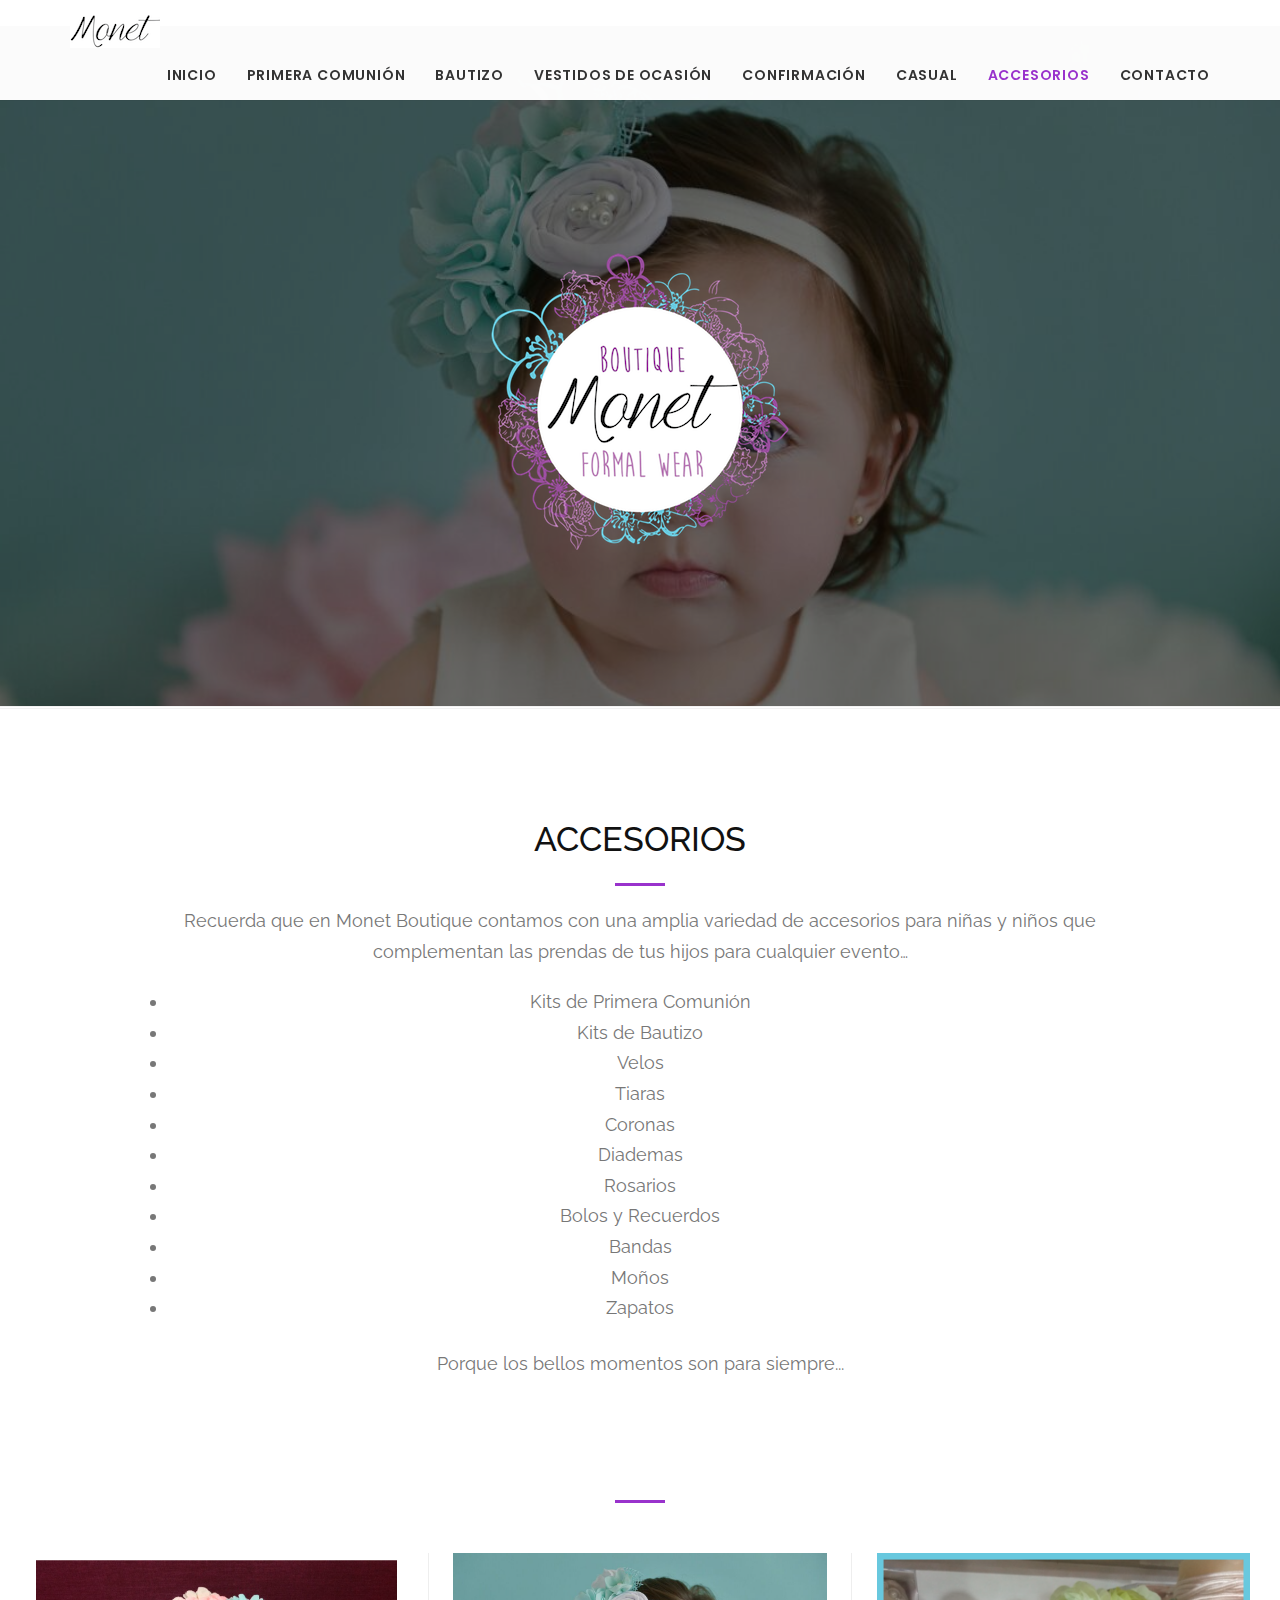
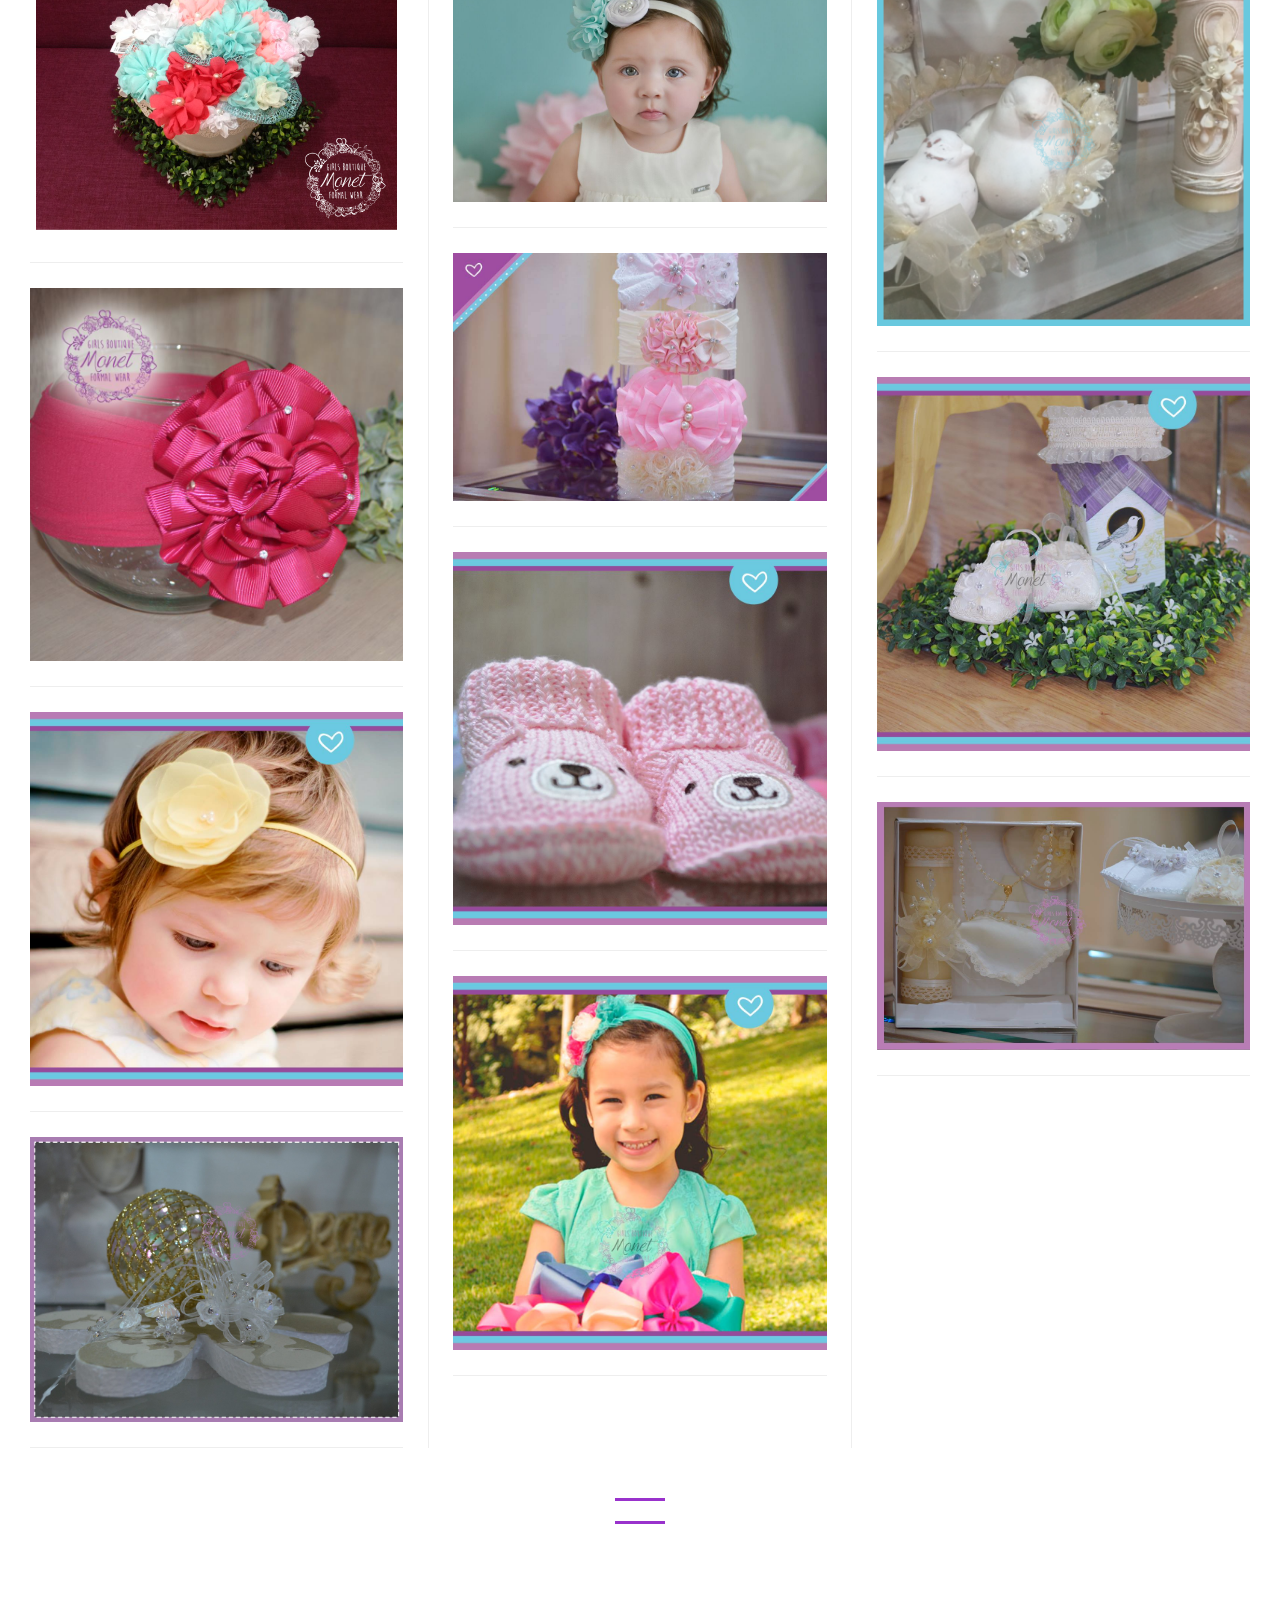
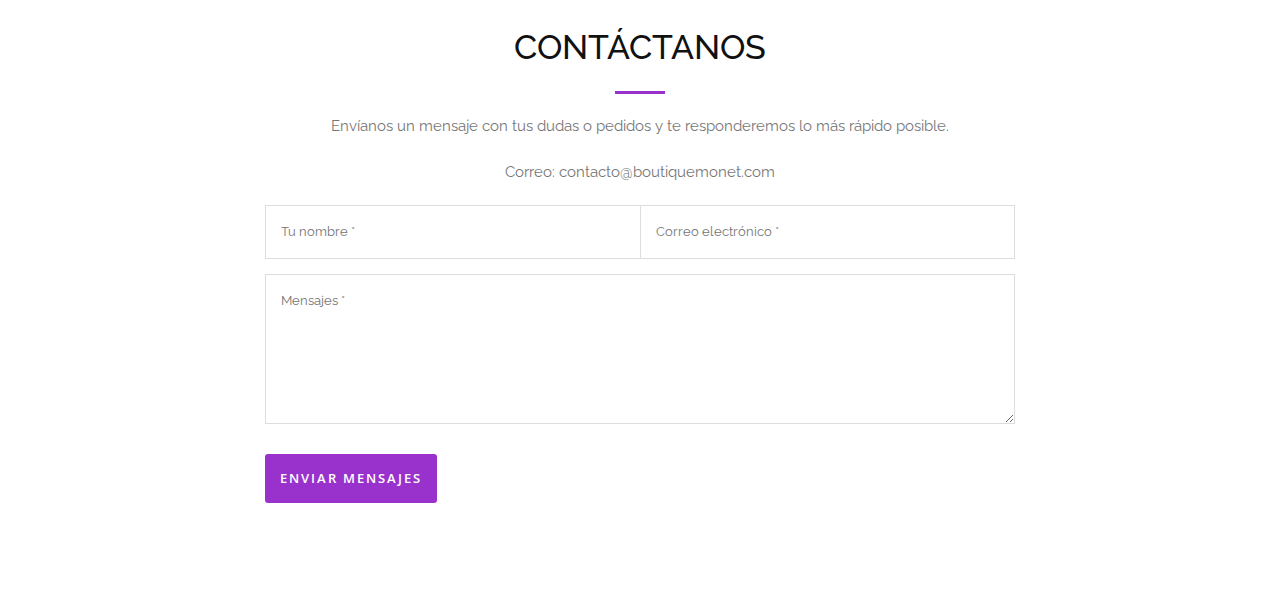
<file: accesorios.html>
<!DOCTYPE html>
<html lang="en">
<head>
<meta charset="utf-8">
<meta name="viewport" content="width=device-width, initial-scale=1">
<meta name="description" content="">
<meta name="author" content="">
<title>Boutique Monet</title>
<!-- Bootstrap Core CSS -->
<link rel="stylesheet" href="css/bootstrap.min.css" type="text/css">
<!-- Custom Fonts -->
<link href='https://fonts.googleapis.com/css?family=Mrs+Sheppards%7CDosis:300,400,700%7COpen+Sans:300italic,400italic,600italic,700italic,800italic,400,300,600,700,800;' rel='stylesheet' type='text/css'>
<link rel="stylesheet" href="font-awesome/css/font-awesome.min.css" type="text/css">
<link href="https://fonts.googleapis.com/css?family=Poppins|Raleway" rel="stylesheet">
<!-- Plugin CSS -->
<link rel="stylesheet" href="css/animate.min.css" type="text/css">
<!-- Custom CSS -->
<link rel="stylesheet" href="css/style.css" type="text/css">
<!-- HTML5 Shim and Respond.js IE8 support of HTML5 elements and media queries -->
<!-- WARNING: Respond.js doesn't work if you view the page via file:// -->
<!--[if lt IE 9]>
        <script src="https://oss.maxcdn.com/libs/html5shiv/3.7.0/html5shiv.js"></script>
        <script src="https://oss.maxcdn.com/libs/respond.js/1.4.2/respond.min.js"></script>
    <![endif]-->
</head>
<body id="page-top">
<nav id="mainNav" class="navbar navbar-default navbar-fixed-top">
<div class="container">
	<!-- Brand and toggle get grouped for better mobile display -->
	<div class="navbar-header">
		<button type="button" class="navbar-toggle collapsed" data-toggle="collapse" data-target="#bs-example-navbar-collapse-1">
		<span class="sr-only">Toggle navigation</span>
		<span class="icon-bar"></span>
		<span class="icon-bar"></span>
		<span class="icon-bar"></span>
		</button>
		<a class="navbar-brand page-scroll" href="#page-top"><img src="img/logo/monet3.png" alt="logo"></a>
	</div>
	<!-- Collect the nav links, forms, and other content for toggling -->
	<div class="collapse navbar-collapse" id="bs-example-navbar-collapse-1">
		<ul class="nav navbar-nav navbar-right">
			<li>
			<a class="page-scroll" href="index.html">Inicio</a>
			</li>
			<li>
			<a class="page-scroll" href="comunion.html">Primera Comunión</a>
			</li>
			<li>
			<a class="page-scroll" href="bautizo.html">Bautizo</a>
			</li>
			<li>
			<a class="page-scroll" href="vestidodeocasion.html">Vestidos de Ocasión</a>
			</li>
			<li>
			<a class="page-scroll" href="confirmacion.html">Confirmación</a>
			</li>
			<li>
			<a class="page-scroll" href="casual.html">Casual</a>
			</li>
			<li class="active">
			<a class="page-scroll" href="accesorios.html">Accesorios</a>
			</li>
			<li>
			<a class="page-scroll" href="contacto.html">Contacto</a>
			</li>
		</ul>
	</div>
	<!-- /.navbar-collapse -->
</div>
<!-- /.container -->
</nav>

<!-- Section Intro Slider
================================================== -->
<div id="carousel-example-generic" class="carousel intro slide">
	<!-- Indicators -->
<!-- 	<ol class="carousel-indicators">
		<li data-target="#carousel-example-generic" data-slide-to="0" class="active"></li>
		<li data-target="#carousel-example-generic" data-slide-to="1"></li>
		<li data-target="#carousel-example-generic" data-slide-to="2"></li>
	</ol> -->
	<!-- Wrapper for slides -->
	<div class="carousel-inner" role="listbox">
		<!-- First slide -->
		<div class="item active" style="background-image:url(img/Accesorios/33.jpg); height:100%;">
			<div class="carousel-caption">
			<div class="row">
			<img src ="img/logo/monetp.png" class="" style = "max-width: 100%; height:100%; width: auto;">
			</div>
			<a class="navbar-brand page-scroll" href="#page-top"></a>
			</div>
		</div>
		<!-- /.item -->
		<!-- Second slide -->
		<div class="item" style="background-image:url(img/Accesorios/6.jpg)">
			<div class="carousel-caption">
			<div class="row">
			<img src ="img/logo/monetp.png" class="" style = "max-width: 100%; height:100%; width: auto;">
			</div>
			<a class="navbar-brand page-scroll" href="#page-top"></a>
			</div>
		</div>
		<!-- /.item -->
		<!-- Third slide -->
		<div class="item" style="background-image:url(img/Accesorios/1.jpg)">
			<div class="carousel-caption">
			<div class="row">
			<img src ="img/logo/monetp.png" class="" style = "max-width: 100%; height:100%; width: auto;">
			</div>
			<a class="navbar-brand page-scroll" href="#page-top"></a>
			</div>
		</div>
		<!-- /.item -->
	</div>
	<!-- /.carousel-inner -->
	<!-- Controls (currently displayed none from style.css)-->
<!-- 	<a class="left carousel-control" href="#carousel-example-generic" role="button" data-slide="prev">
	<span class="glyphicon glyphicon-chevron-left" aria-hidden="true"></span>
	<span class="sr-only">Previous</span>
	</a>
	<a class="right carousel-control" href="#carousel-example-generic" role="button" data-slide="next">
	<span class="glyphicon glyphicon-chevron-right" aria-hidden="true"></span>
	<span class="sr-only">Next</span>
	</a> -->
</div>
<!-- /.carousel -->

<!-- Section About
================================================== -->
<section id="about">
<div class="container">
	<div class="row">
		<div class="col-lg-10 col-lg-offset-1 text-center">
			<h2 class="section-heading">ACCESORIOS</h2>
			<hr>
			<p style="font-size: 18px;">
				Recuerda que en Monet Boutique contamos con una amplia variedad de accesorios para niñas y niños que complementan las prendas de tus hijos para cualquier evento…
			</p>
				<li style="font-size: 18px;"> Kits de Primera Comunión</li>
				<li style="font-size: 18px;">Kits de Bautizo</li>
				<li style="font-size: 18px;">Velos</li>
				<li style="font-size: 18px;">Tiaras</li>
				<li style="font-size: 18px;">Coronas</li>
				<li style="font-size: 18px;">Diademas</li>
				<li style="font-size: 18px;">Rosarios</li>
				<li style="font-size: 18px;">Bolos y Recuerdos</li>
				<li style="font-size: 18px;">Bandas</li>
				<li style="font-size: 18px;">Moños</li>
				<li style="font-size: 18px;">Zapatos</li>
				<br>
			<p style="font-size: 18px;">
				Porque los bellos momentos son para siempre...
			</p>
	</div>
</div>
</div>
</section> 
<hr> 

<!-- Section after about
================================================== -->
<!-- <section class="no-padding">
<div class="row">
	<div class="item">
		<img src="img/Principal/7.jpg" alt="">
	</div>
	<div class="item">
		<img src="img/Principal/71.jpg" alt="">
	</div>
	<div class="item">
		<img src="img/Principal/3.5.jpg" alt="">
	</div>
</div>
<div class="equal-heights w-middle">
	<div class="col-md-4">
		<img src="img/Principal/70.jpg" alt="">
	</div>
	<div class="col-md-4">
		<img src="img/Principal/18.jpg" alt="">
	</div>
	<div class="col-md-4">
		<img src="img/Principal/81.jpg" alt="">
	</div>
</div>
<div class="equal-heights w-middle">
	<div class="col-md-4">
		<img src="img/Principal/99.jpg" alt="">
	</div>
	<div class="col-md-4">
		<img src="img/Principal/34.jpg" alt="">
	</div>
	<div class="col-md-4">
		<img src="img/Principal/72.jpg" alt="">
	</div>
</div>
<div class="equal-heights w-middle">
	<div class="col-md-4">
		<img src="img/Principal/31.jpg" alt="">
	</div>
</div>
</section>
<div class="clearfix">
</div>

<hr> <hr> -->

<!-- Section after about
================================================== -->
<div class="wrapper">
	<div class="masonry bordered">
		<div class="brick">
			<img src="img/Accesorios/1.jpg">
		</div>
		<div class="brick">
			<img src="img/Accesorios/4.jpg">
		</div>
		<div class="brick">
			<img src="img/Accesorios/10.jpg">
		</div>
		<div class="brick">
			<img src="img/Accesorios/7.jpg" alt="">
		</div>
		<div class="brick">
			<img src="img/Accesorios/33.jpg" alt="">
		</div>
		<div class="brick">
			<img src="img/Accesorios/8.jpg" alt="">
		</div>
		<div class="brick">
			<img src="img/Accesorios/9.jpg" alt="">
		</div>
		<div class="brick">
			<img src="img/Accesorios/11.jpg" alt="">
		</div>
		<div class="brick">
			<img src="img/Accesorios/5.jpg" alt="">
		</div>
		<div class="brick">
			<img src="img/Accesorios/12.jpg" alt="">
		</div>
		<div class="brick">
			<img src="img/Accesorios/6.jpg" alt="">
		</div>
	</div>
</div>
<div class="clearfix">
</div>

<hr> <hr>

<!--     <section id="related-work" class="padding-top padding-bottom">
        <div class="container">
            <div class="row">
                <h1 class="title text-center">Fotos del Producto</h1>
                <div class="col-sm-4">
                    <div class="portfolio-wrapper">
                        <div class="portfolio-single">
                            <div class="portfolio-thumb">
                                <img src="img/Principal/81.jpg" class="img-responsive" alt="">
                            </div>
                        </div>
                    </div>
                </div>
                <div class="col-sm-4">
                    <div class="portfolio-wrapper">
                        <div class="portfolio-single">
                            <div class="portfolio-thumb">
                                <img src="img/Principal/31.jpg" class="img-responsive" alt="">
                            </div>
                        </div>
                    </div>
                </div>
                <div class="col-sm-4">
                    <div class="portfolio-wrapper">
                        <div class="portfolio-single">
                            <div class="portfolio-thumb">
                                <img src="img/Principal/72.jpg" class="img-responsive" alt="">
                            </div>
                        </div>
                    </div>
                </div>
                <div class="col-sm-4">
                    <div class="portfolio-wrapper">
                        <div class="portfolio-single">
                            <div class="portfolio-thumb">
                                <img src="img/Principal/34.jpg" class="img-responsive" alt="">
                            </div>
                            <div class="portfolio-view">
                                <ul class="nav nav-pills">
                                    <li><a href="images/ico/negro5.jpg" data-lightbox="example-set"><i class="fa fa-eye"></i></a></li>
                                </ul>
                            </div>
                        </div>
                        <div class="portfolio-info ">
                            <h2>Negro</h2>
                        </div>
                    </div>
                </div>
                <div class="col-sm-4">
                    <div class="portfolio-wrapper">
                        <div class="portfolio-single">
                            <div class="portfolio-thumb">
                                <img src="img/Principal/99.jpg" class="img-responsive" alt="">
                            </div>
                            <div class="portfolio-view">
                                <ul class="nav nav-pills">
                                    <li><a href="images/ico/lima5.jpg" data-lightbox="example-set"><i class="fa fa-eye"></i></a></li>
                                </ul>
                            </div>
                        </div>
                        <div class="portfolio-info ">
                            <h2>Lima</h2>
                        </div>
                    </div>
                </div>
                <div class="col-sm-4">
                    <div class="portfolio-wrapper">
                        <div class="portfolio-single">
                            <div class="portfolio-thumb">
                                <img src="img/Principal/34.jpg" class="img-responsive" alt="">
                            </div>
                            <div class="portfolio-view">
                                <ul class="nav nav-pills">
                                    <li><a href="images/ico/magenta5.jpg" data-lightbox="example-set"><i class="fa fa-eye"></i></a></li>
                                </ul>
                            </div>
                        </div>
                        <div class="portfolio-info ">
                            <h2>Magenta</h2>
                        </div>
                    </div>
                </div>
                <div class="col-sm-4">
                    <div class="portfolio-wrapper">
                        <div class="portfolio-single">
                            <div class="portfolio-thumb">
                                <img src="images/ico/celeste5.jpg" class="img-responsive" alt="">
                            </div>
                            <div class="portfolio-view">
                                <ul class="nav nav-pills">
                                    <li><a href="images/ico/celeste5.jpg" data-lightbox="example-set"><i class="fa fa-eye"></i></a></li>
                                </ul>
                            </div>
                        </div>
                        <div class="portfolio-info ">
                            <h2>Azul Claro</h2>
                        </div>
                    </div>
                </div>
                <div class="col-sm-4">
                    <div class="portfolio-wrapper">
                        <div class="portfolio-single">
                            <div class="portfolio-thumb">
                                <img src="images/ico/rojo5.jpg" class="img-responsive" alt="">
                            </div>
                            <div class="portfolio-view">
                                <ul class="nav nav-pills">
                                    <li><a href="images/ico/rojo5.jpg" data-lightbox="example-set"><i class="fa fa-eye"></i></a></li>
                                </ul>
                            </div>
                        </div>
                        <div class="portfolio-info ">
                            <h2>Rojo</h2>
                        </div>
                    </div>
                </div>
            </div>
        </div>
    </section> -->
    <!--/#related-work-->

<!-- Section Social
================================================== -->
<!-- <section id="social" class="parallax parallax-image" style="background-image:url(https://s3-eu-west-1.amazonaws.com/layanademo/s3-min.jpg);">
<div class="overlay" style="background:#222;opacity:0.5;">
</div>
<div class="wrapsection">
<div class="container">
	<div class="parallax-content">
		<div class="row wow fadeInLeft">
			<div class="col-md-3">
				<div class="funfacts text-center">
					<div class="icon">
						<a href="#"><i class="fa fa-twitter"></i></a>
					</div>
					<h4>Twitter</h4>
				</div>
			</div>
			<div class="col-md-3">
				<div class="funfacts text-center">
					<div class="icon">
						<a href="#"><i class="fa fa-facebook"></i></a>
					</div>
					<h4>Facebook</h4>
				</div>
			</div>
			<div class="col-md-3">
				<div class="funfacts text-center">
					<div class="icon">
						<a href="#"><i class="fa fa-google"></i></a>
					</div>
					<h4>Google</h4>
				</div>
			</div>
			<div class="col-md-3">
				<div class="funfacts text-center">
					<div class="icon">
						<a href="#"><i class="fa fa-wordpress"></i></a>
					</div>
					<h4>Blog</h4>
				</div>
			</div>
		</div>
	</div>
</div>
</div>
</section>
<div class="clearfix">
</div>

<!-- Section Contact
================================================== -->
<section id="contact">
<div class="container">
<div class="row">
	<div class="col-md-8 col-md-offset-2 text-center">
		<h2 class="section-heading">CONTÁCTANOS</b></h2>
		<hr class="primary">
		<p>
			 Envíanos un mensaje con tus dudas o pedidos y te responderemos lo más rápido posible. 
		</p>
		<p>
			Correo: contacto@boutiquemonet.com
		</p>
		<div class="regularform">
			<div class="done">
				<div class="alert alert-success">
					<button type="button" class="close" data-dismiss="alert">×</button>
					Tu mensaje fue enviado. ¡Gracias!
				</div>
			</div>
			<form method="post" action="contact.php" id="contactform" class="text-left">
				<input name="name" type="text" class="col-md-6 norightborder" placeholder="Tu nombre *">
				<input name="email" type="email" class="col-md-6" placeholder="Correo electrónico *">
				<textarea name="comment" class="col-md-12" placeholder="Mensajes *"></textarea>
				<input type="submit" id="submit" class="contact submit btn btn-primary btn-xl" value="Enviar mensajes">
			</form>
		</div>
	</div>
</div>
</div>
</section>



<!-- jQuery -->
<script src="js/jquery.js"></script>
<script src="js/bootstrap.min.js"></script>
<script src="js/parallax.js"></script>
<script src="js/contact.js"></script>
<script src="js/countto.js"></script>
<script src="js/jquery.easing.min.js"></script>
<script src="js/wow.min.js"></script>
<script src="js/common.js"></script>
<script src="js/masonry.pkgd.js"></script>
<script src="js/masonry.pkgd.min.js"></script>
<script src="js/imagesloaded.pkgd.js"></script>

<script>
  var $container = $('#foto');

  $container.imagesLoaded( function() {
    $container.masonry({
      columnWidth: function( containerWidth ) {
        return containerWidth / 3
      }
    });
  });
</script>
</body>
</html>
</file>
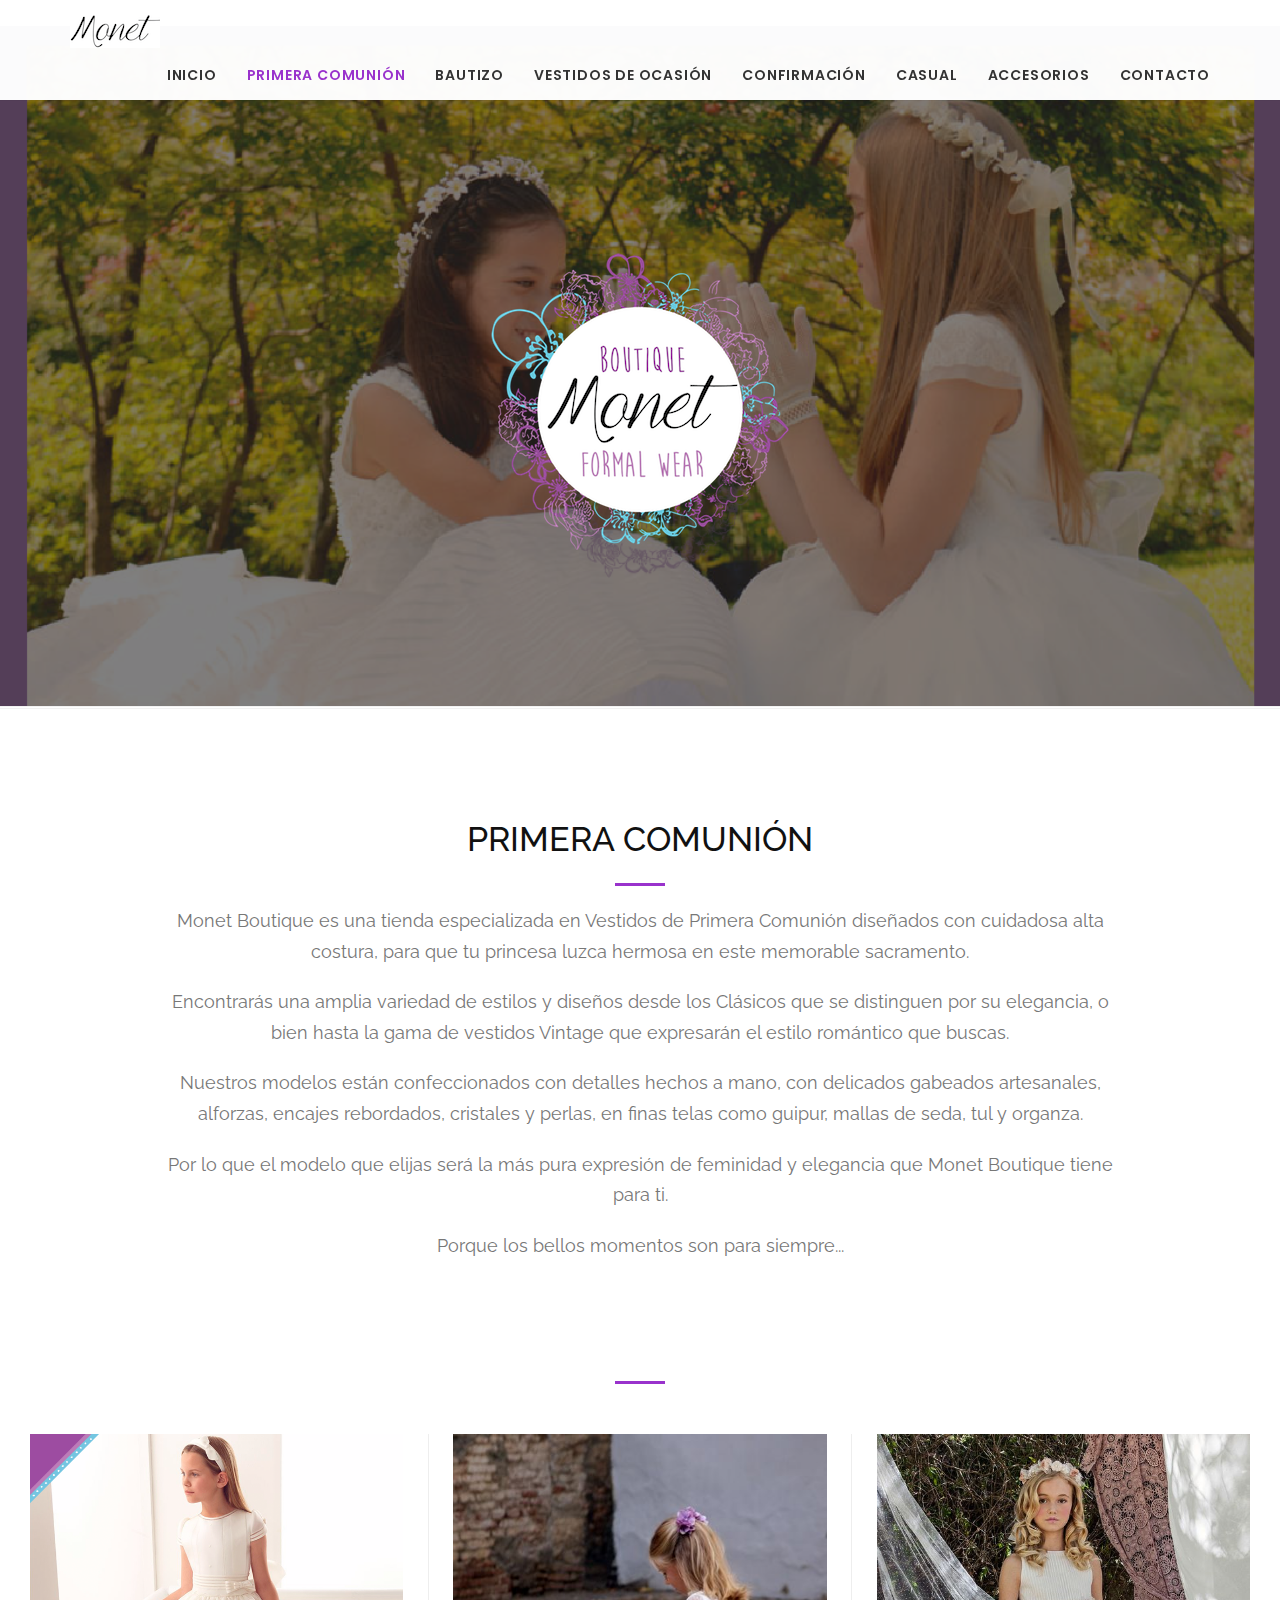
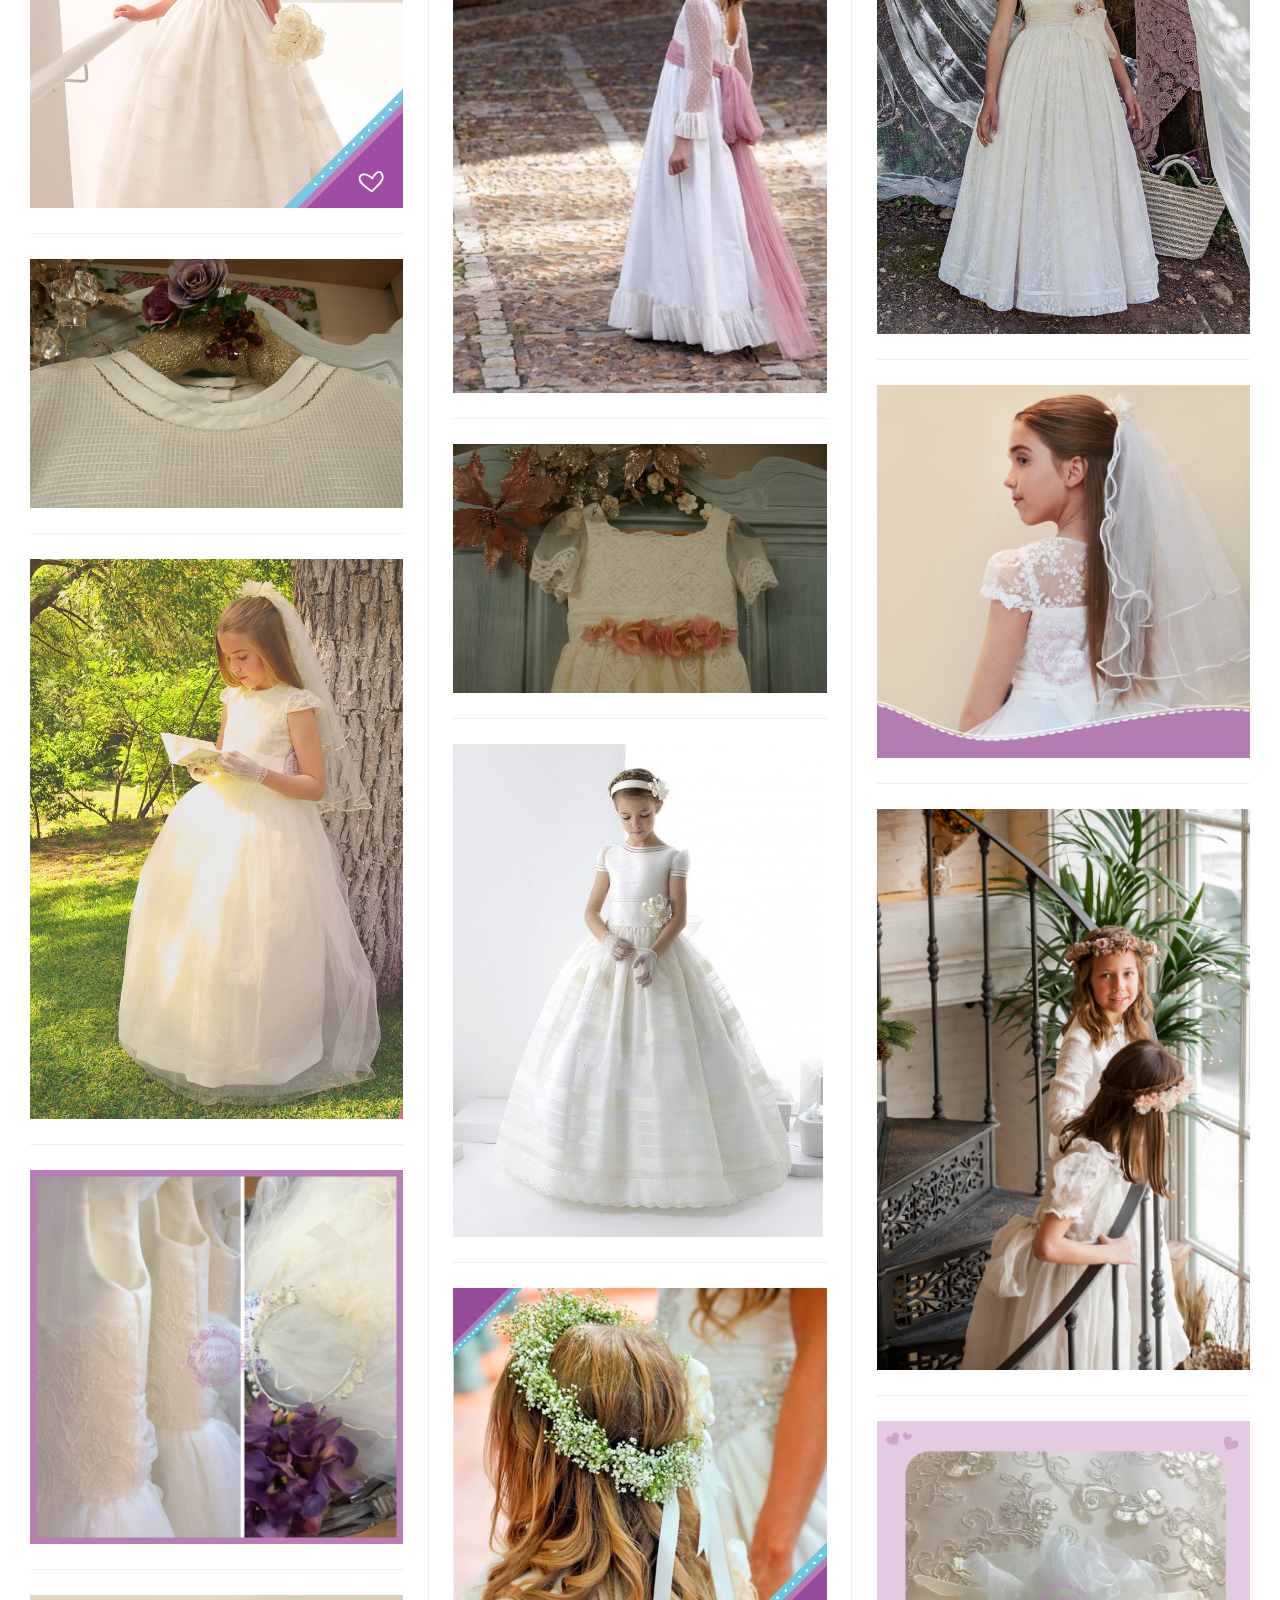
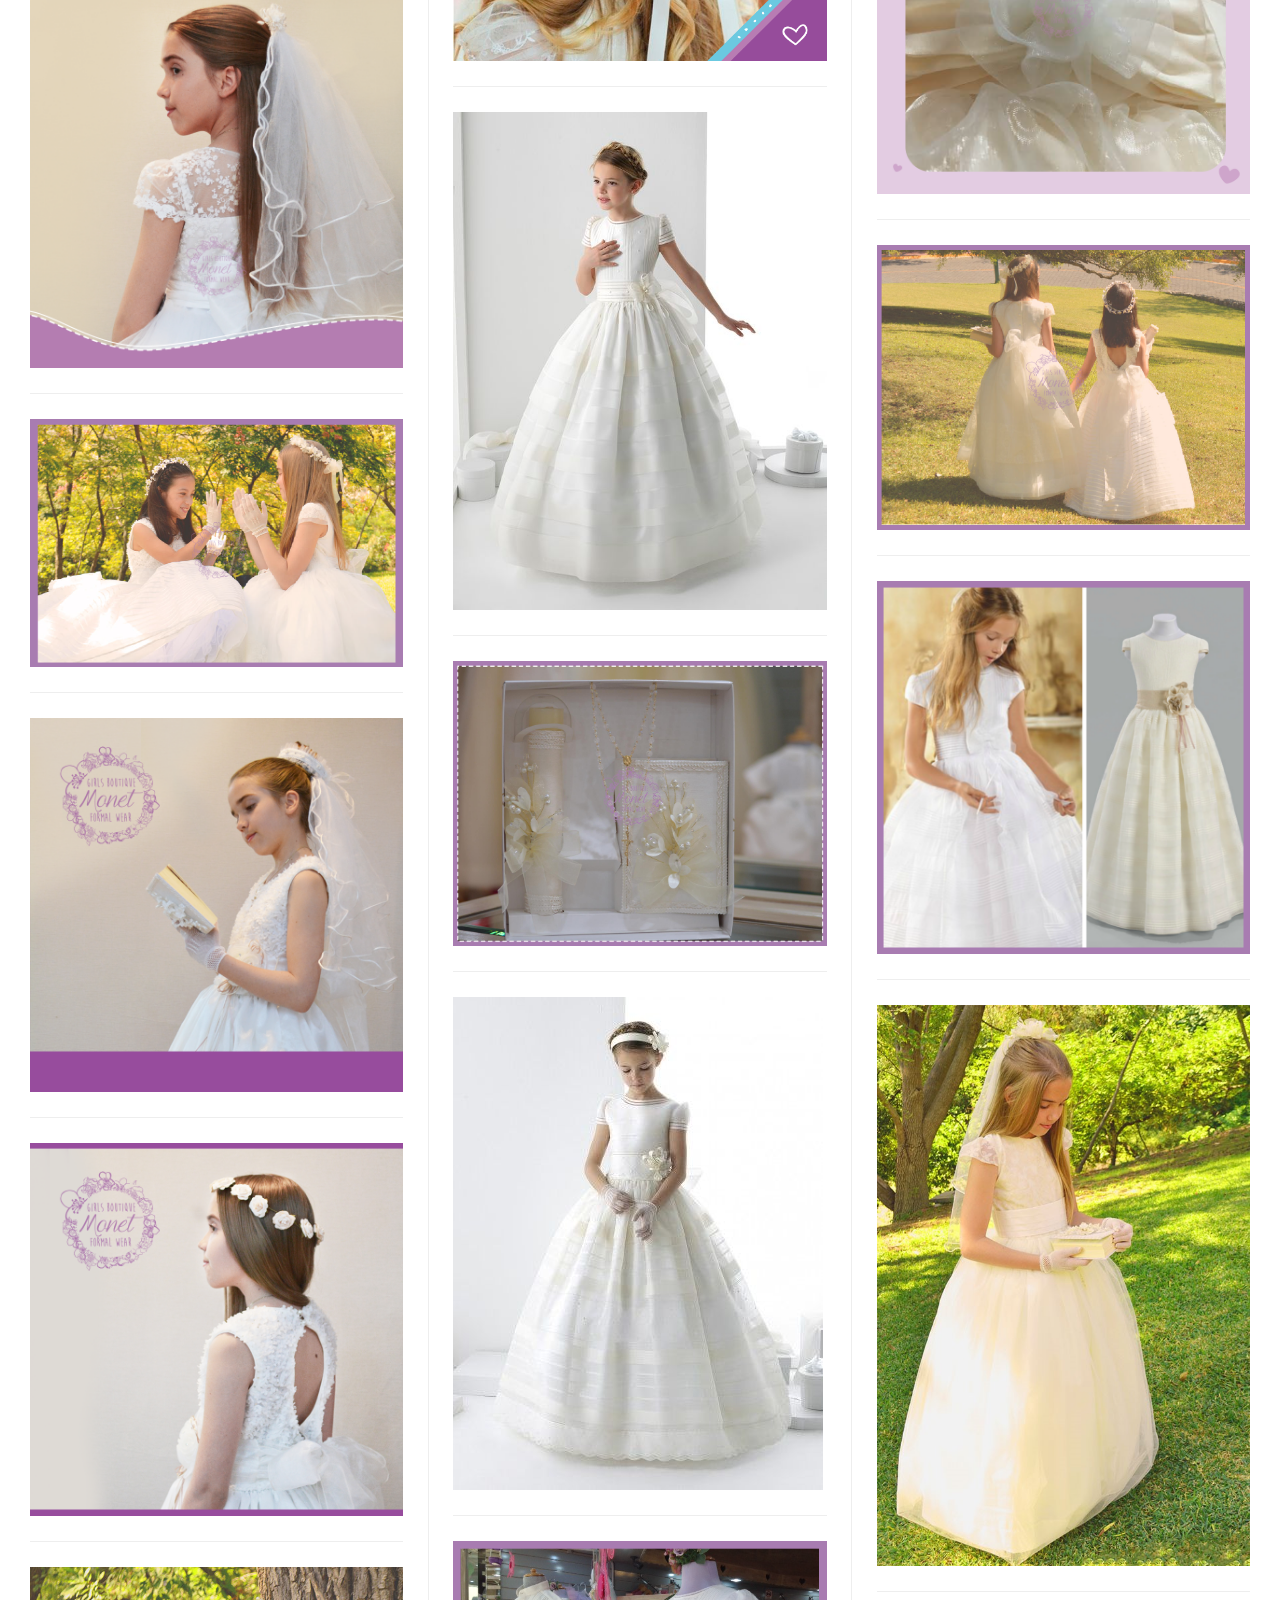
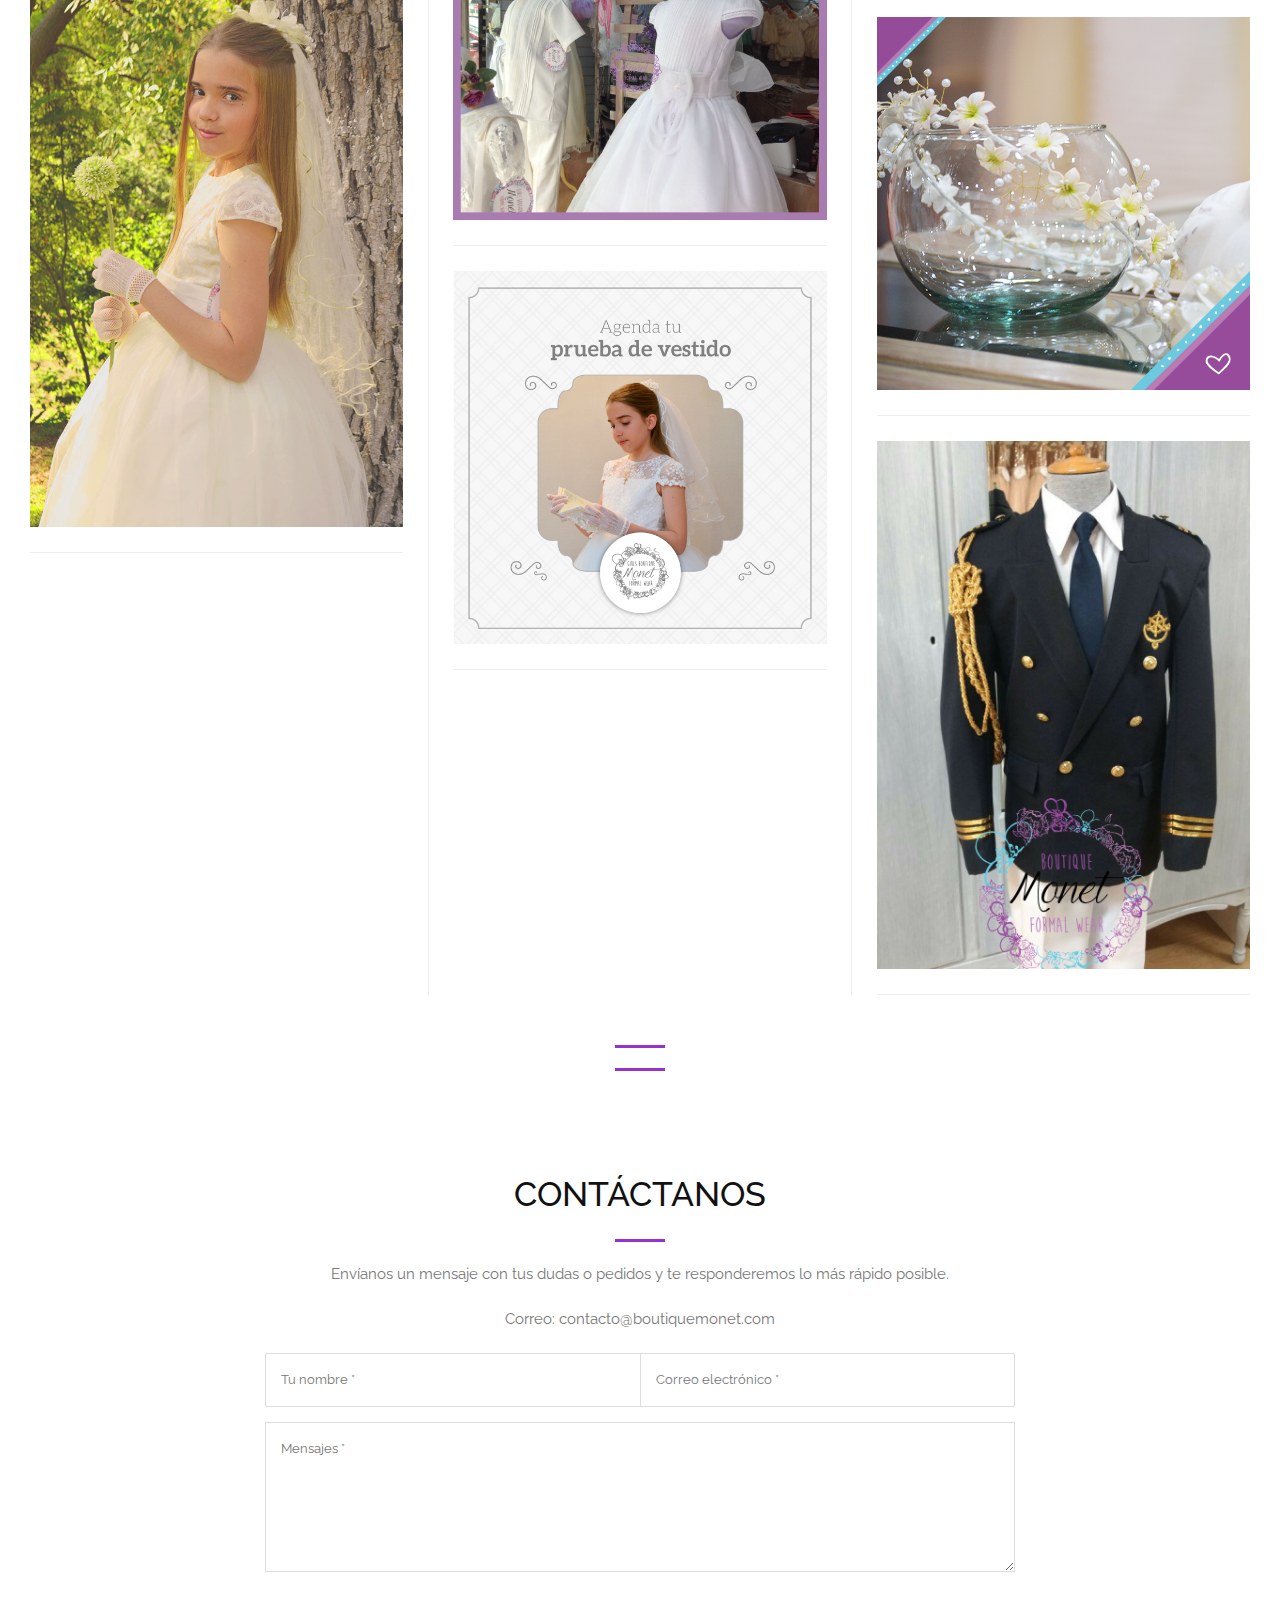
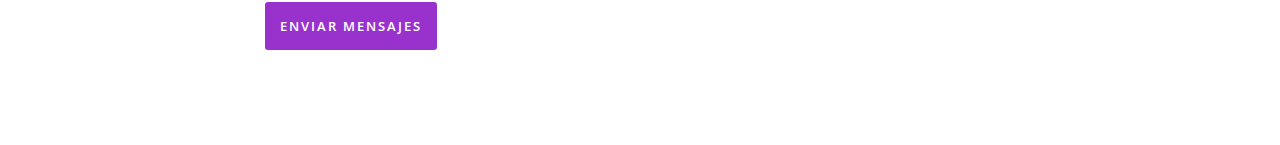
<file: comunion.html>
<!DOCTYPE html>
<html lang="en">
<head>
<meta charset="utf-8">
<meta name="viewport" content="width=device-width, initial-scale=1">
<meta name="description" content="">
<meta name="author" content="">
<title>Boutique Monet</title>
<!-- Bootstrap Core CSS -->
<link rel="stylesheet" href="css/bootstrap.min.css" type="text/css">
<!-- Custom Fonts -->
<link href='https://fonts.googleapis.com/css?family=Mrs+Sheppards%7CDosis:300,400,700%7COpen+Sans:300italic,400italic,600italic,700italic,800italic,400,300,600,700,800;' rel='stylesheet' type='text/css'>
<link rel="stylesheet" href="font-awesome/css/font-awesome.min.css" type="text/css">
<link href="https://fonts.googleapis.com/css?family=Poppins|Raleway" rel="stylesheet">
<!-- Plugin CSS -->
<link rel="stylesheet" href="css/animate.min.css" type="text/css">
<!-- Custom CSS -->
<link rel="stylesheet" href="css/style.css" type="text/css">
<!-- HTML5 Shim and Respond.js IE8 support of HTML5 elements and media queries -->
<!-- WARNING: Respond.js doesn't work if you view the page via file:// -->
<!--[if lt IE 9]>
        <script src="https://oss.maxcdn.com/libs/html5shiv/3.7.0/html5shiv.js"></script>
        <script src="https://oss.maxcdn.com/libs/respond.js/1.4.2/respond.min.js"></script>
    <![endif]-->
</head>
<body id="page-top">
<nav id="mainNav" class="navbar navbar-default navbar-fixed-top">
<div class="container">
	<!-- Brand and toggle get grouped for better mobile display -->
	<div class="navbar-header">
		<button type="button" class="navbar-toggle collapsed" data-toggle="collapse" data-target="#bs-example-navbar-collapse-1">
		<span class="sr-only">Toggle navigation</span>
		<span class="icon-bar"></span>
		<span class="icon-bar"></span>
		<span class="icon-bar"></span>
		</button>
		<a class="navbar-brand page-scroll" href="#page-top"><img src="img/logo/monet3.png" alt="logo"></a>
	</div>
	<!-- Collect the nav links, forms, and other content for toggling -->
	<div class="collapse navbar-collapse" id="bs-example-navbar-collapse-1">
		<ul class="nav navbar-nav navbar-right">
			<li>
			<a class="page-scroll" href="index.html">Inicio</a>
			</li>
			<li class="active">
			<a class="page-scroll" href="comunion.html">Primera Comunión</a>
			</li>
			<li>
			<a class="page-scroll" href="bautizo.html">Bautizo</a>
			</li>
			<li>
			<a class="page-scroll" href="vestidodeocasion.html">Vestidos de Ocasión</a>
			</li>
			<li>
			<a class="page-scroll" href="confirmacion.html">Confirmación</a>
			</li>
			<li>
			<a class="page-scroll" href="casual.html">Casual</a>
			</li>
			<li>
			<a class="page-scroll" href="accesorios.html">Accesorios</a>
			</li>
			<li>
			<a class="page-scroll" href="contacto.html">Contacto</a>
			</li>
		</ul>
	</div>
	<!-- /.navbar-collapse -->
</div>
<!-- /.container -->
</nav>

<!-- Section Intro Slider
================================================== -->
<div id="carousel-example-generic" class="carousel intro slide">
	<!-- Indicators -->
<!-- 	<ol class="carousel-indicators">
		<li data-target="#carousel-example-generic" data-slide-to="0" class="active"></li>
		<li data-target="#carousel-example-generic" data-slide-to="1"></li>
		<li data-target="#carousel-example-generic" data-slide-to="2"></li>
	</ol> -->
	<!-- Wrapper for slides -->
	<div class="carousel-inner" role="listbox">
		<!-- First slide -->
		<div class="item active" style="background-image:url(img/Comunion/K.jpg); height:100%;">
			<div class="carousel-caption">
			<div class="row">
			<img src ="img/logo/monetp.png" class="" style = "max-width: 100%; height:100%; width: auto;">
			</div>
			<a class="navbar-brand page-scroll" href="#page-top"></a>
			</div>
		</div>
		<!-- /.item -->
		<!-- Second slide -->
		<div class="item" style="background-image:url(img/Comunion/Y.jpg)">
			<div class="carousel-caption">
			<div class="row">
			<img src ="img/logo/monetp.png" class="" style = "max-width: 100%; height:100%; width: auto;">
			</div>
			<a class="navbar-brand page-scroll" href="#page-top"></a>
			</div>
		</div>
		<!-- /.item -->
		<!-- Third slide -->
		<div class="item" style="background-image:url(img/Comunion/R.jpg)">
			<div class="carousel-caption">
			<div class="row">
			<img src ="img/logo/monetp.png" class="" style = "max-width: 100%; height:100%; width: auto;">
			</div>
			<a class="navbar-brand page-scroll" href="#page-top"></a>
			</div>
		</div>
		<!-- /.item -->
	</div>
	<!-- /.carousel-inner -->
	<!-- Controls (currently displayed none from style.css)-->
<!-- 	<a class="left carousel-control" href="#carousel-example-generic" role="button" data-slide="prev">
	<span class="glyphicon glyphicon-chevron-left" aria-hidden="true"></span>
	<span class="sr-only">Previous</span>
	</a>
	<a class="right carousel-control" href="#carousel-example-generic" role="button" data-slide="next">
	<span class="glyphicon glyphicon-chevron-right" aria-hidden="true"></span>
	<span class="sr-only">Next</span>
	</a> -->
</div>
<!-- /.carousel -->

<!-- Section About
================================================== -->
<section id="about">
<div class="container">
	<div class="row">
		<div class="col-lg-10 col-lg-offset-1 text-center">
			<h2 class="section-heading">PRIMERA COMUNIÓN</h2>
			<hr>
			<p style="font-size: 18px;">
	 			Monet Boutique es una tienda especializada en Vestidos de Primera Comunión diseñados con cuidadosa alta costura, para que tu princesa luzca hermosa en este memorable sacramento. 
			</p>
			<p style="font-size: 18px;">
				Encontrarás una amplia variedad de estilos y diseños desde los Clásicos que se distinguen por su elegancia, o bien hasta la gama de vestidos Vintage que expresarán el estilo romántico que buscas.
			</p>
			<p style="font-size: 18px;">
				Nuestros modelos están confeccionados con detalles hechos a mano, con delicados gabeados artesanales, alforzas, encajes rebordados, cristales y perlas, en finas telas como guipur, mallas de seda, tul y organza. 
			</p>
			<p style="font-size: 18px;">
				Por lo que el modelo que elijas será la más pura expresión de feminidad y elegancia que Monet Boutique tiene para ti. 
			</p>
			<p style="font-size: 18px;">
				Porque los bellos momentos son para siempre...
			</p>
	</div>
</div>
</div>
</section> 
<hr> 

<!-- Section after about
================================================== -->
<!-- <section class="no-padding">
<div class="row">
	<div class="item">
		<img src="img/Principal/7.jpg" alt="">
	</div>
	<div class="item">
		<img src="img/Principal/71.jpg" alt="">
	</div>
	<div class="item">
		<img src="img/Principal/3.5.jpg" alt="">
	</div>
</div>
<div class="equal-heights w-middle">
	<div class="col-md-4">
		<img src="img/Principal/70.jpg" alt="">
	</div>
	<div class="col-md-4">
		<img src="img/Principal/18.jpg" alt="">
	</div>
	<div class="col-md-4">
		<img src="img/Principal/81.jpg" alt="">
	</div>
</div>
<div class="equal-heights w-middle">
	<div class="col-md-4">
		<img src="img/Principal/99.jpg" alt="">
	</div>
	<div class="col-md-4">
		<img src="img/Principal/34.jpg" alt="">
	</div>
	<div class="col-md-4">
		<img src="img/Principal/72.jpg" alt="">
	</div>
</div>
<div class="equal-heights w-middle">
	<div class="col-md-4">
		<img src="img/Principal/31.jpg" alt="">
	</div>
</div>
</section>
<div class="clearfix">
</div>

<hr> <hr> -->

<!-- Section after about
================================================== -->
<div class="wrapper">
	<div class="masonry bordered">
		<div class="brick">
			<img src="img/Comunion/D.jpg">
		</div>
		<div class="brick">
			<img src="img/Comunion/F.jpg">
		</div>
		<div class="brick">
			<img src="img/Comunion/G.jpg">
		</div>
		<div class="brick">
			<img src="img/Comunion/L.jpg">
		</div>
		<div class="brick">
			<img src="img/Comunion/Z.jpg" alt="">
		</div>
		<div class="brick">
			<img src="img/Comunion/K.jpg" alt="">
		</div>
		<div class="brick">
			<img src="img/Comunion/H.jpg" alt="">
		</div>
		<div class="brick">
			<img src="img/Comunion/B.jpg" alt="">
		</div>
		<div class="brick">
			<img src="img/Comunion/1.jpg" alt="">
		</div>
		<div class="brick">
			<img src="img/Comunion/T.jpg" alt="">
		</div>
		<div class="brick">
			<img src="img/Comunion/Y.jpg" alt="">
		</div>
		<div class="brick">
			<img src="img/Comunion/U.jpg" alt="">
		</div>
		<div class="brick">
			<img src="img/Comunion/X.jpg" alt="">
		</div>
		<div class="brick">
			<img src="img/Comunion/N.jpg" alt="">
		</div>
		<div class="brick">
			<img src="img/Comunion/I.jpg" alt="">
		</div>
		<div class="brick">
			<img src="img/Comunion/A.jpg" alt="">
		</div>
		<div class="brick">
			<img src="img/Comunion/O.jpg" alt="">
		</div>
		<div class="brick">
			<img src="img/Comunion/Q.jpg" alt="">
		</div>
		<div class="brick">
			<img src="img/Comunion/V.jpg" alt="">
		</div>
		<div class="brick">
			<img src="img/Comunion/Z.jpg" alt="">
		</div>
		<div class="brick">
			<img src="img/Comunion/J.jpg" alt="">
		</div>
		<div class="brick">
			<img src="img/Comunion/P.jpg" alt="">
		</div>
		<div class="brick">
			<img src="img/Comunion/R.jpg" alt="">
		</div>
		<div class="brick">
			<img src="img/Comunion/W.jpg" alt="">
		</div>
		<div class="brick">
			<img src="img/Comunion/E.jpg" alt="">
		</div>
		<div class="brick">
			<img src="img/Comunion/C.jpg" alt="">
		</div>
		<div class="brick">
			<img src="img/Comunion/Traje.png" alt="">
		</div>
	</div>
</div>
<div class="clearfix">
</div>

<hr> <hr>

<!--     <section id="related-work" class="padding-top padding-bottom">
        <div class="container">
            <div class="row">
                <h1 class="title text-center">Fotos del Producto</h1>
                <div class="col-sm-4">
                    <div class="portfolio-wrapper">
                        <div class="portfolio-single">
                            <div class="portfolio-thumb">
                                <img src="img/Principal/81.jpg" class="img-responsive" alt="">
                            </div>
                        </div>
                    </div>
                </div>
                <div class="col-sm-4">
                    <div class="portfolio-wrapper">
                        <div class="portfolio-single">
                            <div class="portfolio-thumb">
                                <img src="img/Principal/31.jpg" class="img-responsive" alt="">
                            </div>
                        </div>
                    </div>
                </div>
                <div class="col-sm-4">
                    <div class="portfolio-wrapper">
                        <div class="portfolio-single">
                            <div class="portfolio-thumb">
                                <img src="img/Principal/72.jpg" class="img-responsive" alt="">
                            </div>
                        </div>
                    </div>
                </div>
                <div class="col-sm-4">
                    <div class="portfolio-wrapper">
                        <div class="portfolio-single">
                            <div class="portfolio-thumb">
                                <img src="img/Principal/34.jpg" class="img-responsive" alt="">
                            </div>
                            <div class="portfolio-view">
                                <ul class="nav nav-pills">
                                    <li><a href="images/ico/negro5.jpg" data-lightbox="example-set"><i class="fa fa-eye"></i></a></li>
                                </ul>
                            </div>
                        </div>
                        <div class="portfolio-info ">
                            <h2>Negro</h2>
                        </div>
                    </div>
                </div>
                <div class="col-sm-4">
                    <div class="portfolio-wrapper">
                        <div class="portfolio-single">
                            <div class="portfolio-thumb">
                                <img src="img/Principal/99.jpg" class="img-responsive" alt="">
                            </div>
                            <div class="portfolio-view">
                                <ul class="nav nav-pills">
                                    <li><a href="images/ico/lima5.jpg" data-lightbox="example-set"><i class="fa fa-eye"></i></a></li>
                                </ul>
                            </div>
                        </div>
                        <div class="portfolio-info ">
                            <h2>Lima</h2>
                        </div>
                    </div>
                </div>
                <div class="col-sm-4">
                    <div class="portfolio-wrapper">
                        <div class="portfolio-single">
                            <div class="portfolio-thumb">
                                <img src="img/Principal/34.jpg" class="img-responsive" alt="">
                            </div>
                            <div class="portfolio-view">
                                <ul class="nav nav-pills">
                                    <li><a href="images/ico/magenta5.jpg" data-lightbox="example-set"><i class="fa fa-eye"></i></a></li>
                                </ul>
                            </div>
                        </div>
                        <div class="portfolio-info ">
                            <h2>Magenta</h2>
                        </div>
                    </div>
                </div>
                <div class="col-sm-4">
                    <div class="portfolio-wrapper">
                        <div class="portfolio-single">
                            <div class="portfolio-thumb">
                                <img src="images/ico/celeste5.jpg" class="img-responsive" alt="">
                            </div>
                            <div class="portfolio-view">
                                <ul class="nav nav-pills">
                                    <li><a href="images/ico/celeste5.jpg" data-lightbox="example-set"><i class="fa fa-eye"></i></a></li>
                                </ul>
                            </div>
                        </div>
                        <div class="portfolio-info ">
                            <h2>Azul Claro</h2>
                        </div>
                    </div>
                </div>
                <div class="col-sm-4">
                    <div class="portfolio-wrapper">
                        <div class="portfolio-single">
                            <div class="portfolio-thumb">
                                <img src="images/ico/rojo5.jpg" class="img-responsive" alt="">
                            </div>
                            <div class="portfolio-view">
                                <ul class="nav nav-pills">
                                    <li><a href="images/ico/rojo5.jpg" data-lightbox="example-set"><i class="fa fa-eye"></i></a></li>
                                </ul>
                            </div>
                        </div>
                        <div class="portfolio-info ">
                            <h2>Rojo</h2>
                        </div>
                    </div>
                </div>
            </div>
        </div>
    </section> -->
    <!--/#related-work-->

<!-- Section Social
================================================== -->
<!-- <section id="social" class="parallax parallax-image" style="background-image:url(https://s3-eu-west-1.amazonaws.com/layanademo/s3-min.jpg);">
<div class="overlay" style="background:#222;opacity:0.5;">
</div>
<div class="wrapsection">
<div class="container">
	<div class="parallax-content">
		<div class="row wow fadeInLeft">
			<div class="col-md-3">
				<div class="funfacts text-center">
					<div class="icon">
						<a href="#"><i class="fa fa-twitter"></i></a>
					</div>
					<h4>Twitter</h4>
				</div>
			</div>
			<div class="col-md-3">
				<div class="funfacts text-center">
					<div class="icon">
						<a href="#"><i class="fa fa-facebook"></i></a>
					</div>
					<h4>Facebook</h4>
				</div>
			</div>
			<div class="col-md-3">
				<div class="funfacts text-center">
					<div class="icon">
						<a href="#"><i class="fa fa-google"></i></a>
					</div>
					<h4>Google</h4>
				</div>
			</div>
			<div class="col-md-3">
				<div class="funfacts text-center">
					<div class="icon">
						<a href="#"><i class="fa fa-wordpress"></i></a>
					</div>
					<h4>Blog</h4>
				</div>
			</div>
		</div>
	</div>
</div>
</div>
</section>
<div class="clearfix">
</div>

<!-- Section Contact
================================================== -->
<section id="contact">
<div class="container">
<div class="row">
	<div class="col-md-8 col-md-offset-2 text-center">
		<h2 class="section-heading">CONTÁCTANOS</b></h2>
		<hr class="primary">
		<p>
			 Envíanos un mensaje con tus dudas o pedidos y te responderemos lo más rápido posible. 
		</p>
		<p>
			Correo: contacto@boutiquemonet.com
		</p>
		<div class="regularform">
			<div class="done">
				<div class="alert alert-success">
					<button type="button" class="close" data-dismiss="alert">×</button>
					Tu mensaje fue enviado. ¡Gracias!
				</div>
			</div>
			<form method="post" action="contact.php" id="contactform" class="text-left">
				<input name="name" type="text" class="col-md-6 norightborder" placeholder="Tu nombre *">
				<input name="email" type="email" class="col-md-6" placeholder="Correo electrónico *">
				<textarea name="comment" class="col-md-12" placeholder="Mensajes *"></textarea>
				<input type="submit" id="submit" class="contact submit btn btn-primary btn-xl" value="Enviar mensajes">
			</form>
		</div>
	</div>
</div>
</div>
</section>



<!-- jQuery -->
<script src="js/jquery.js"></script>
<script src="js/bootstrap.min.js"></script>
<script src="js/parallax.js"></script>
<script src="js/contact.js"></script>
<script src="js/countto.js"></script>
<script src="js/jquery.easing.min.js"></script>
<script src="js/wow.min.js"></script>
<script src="js/common.js"></script>
<script src="js/masonry.pkgd.js"></script>
<script src="js/masonry.pkgd.min.js"></script>
<script src="js/imagesloaded.pkgd.js"></script>

<script>
  var $container = $('#foto');

  $container.imagesLoaded( function() {
    $container.masonry({
      columnWidth: function( containerWidth ) {
        return containerWidth / 3
      }
    });
  });
</script>
</body>
</html>
</file>
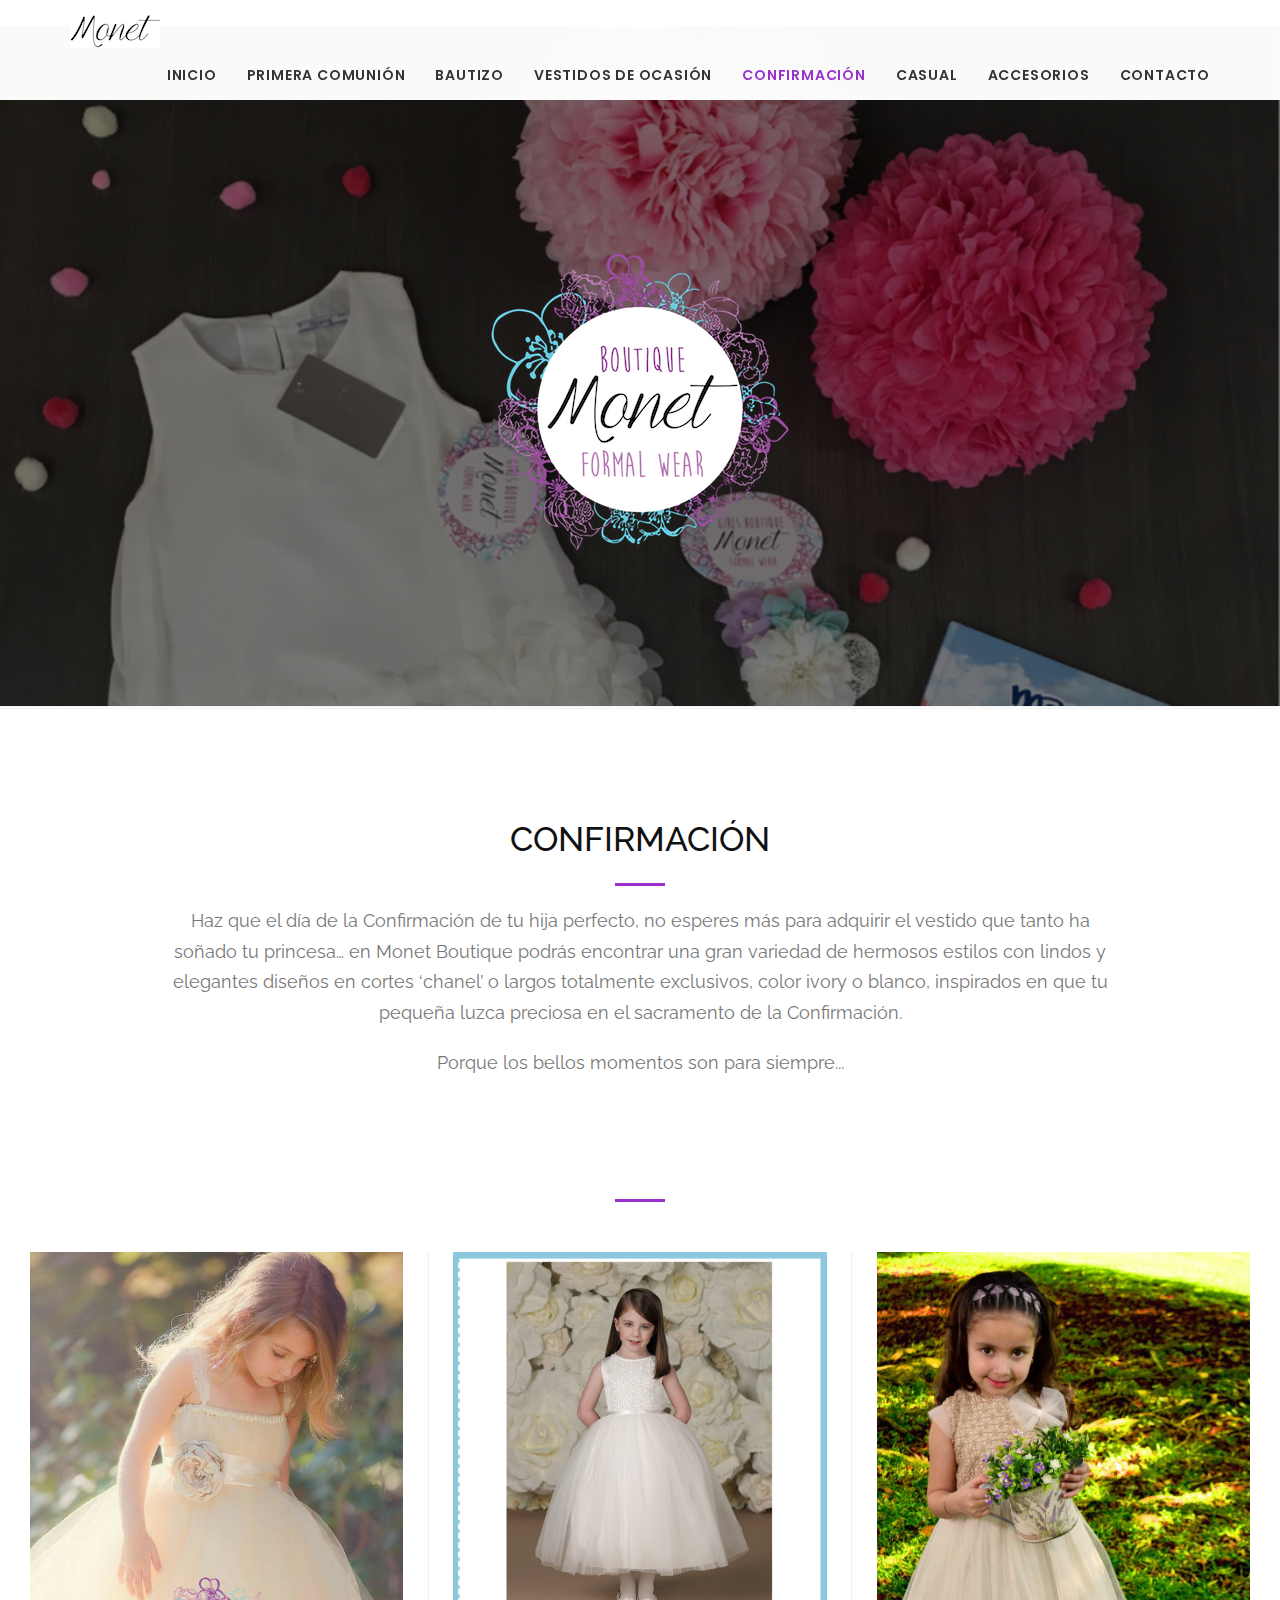
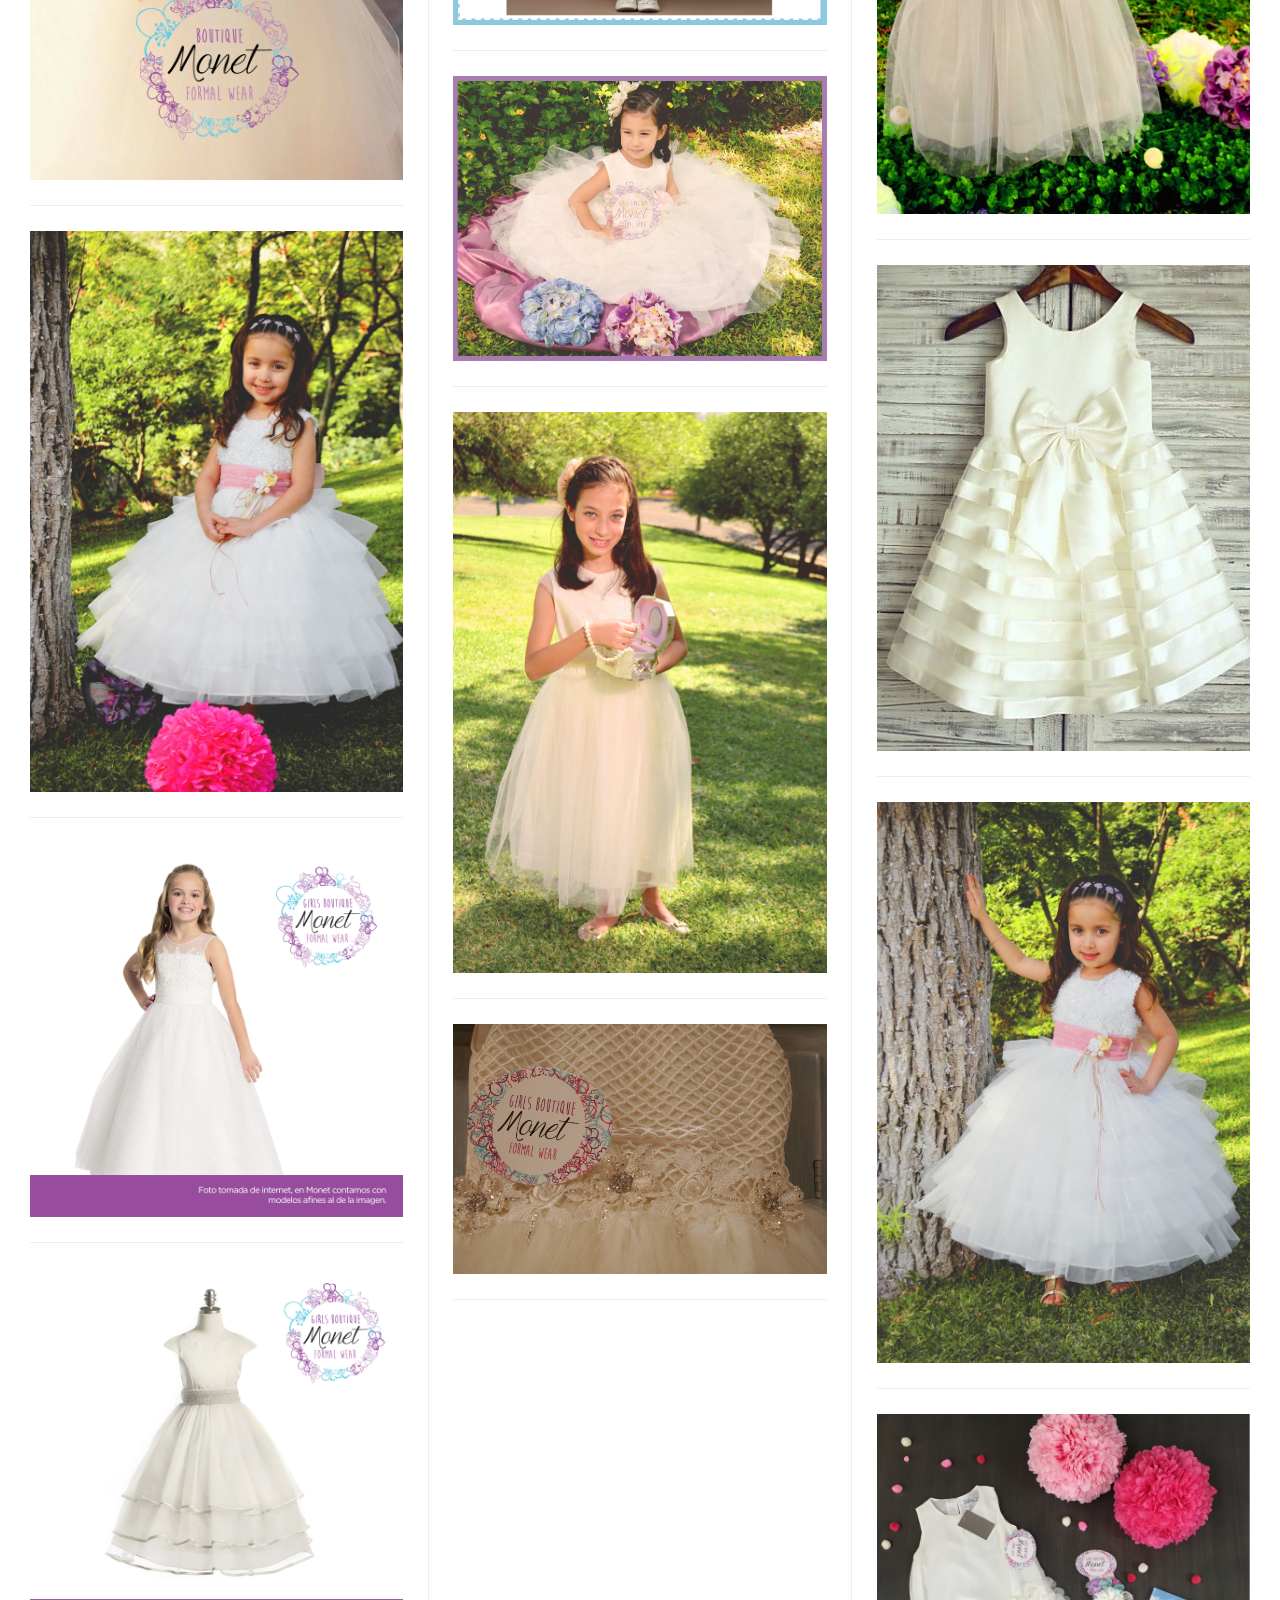
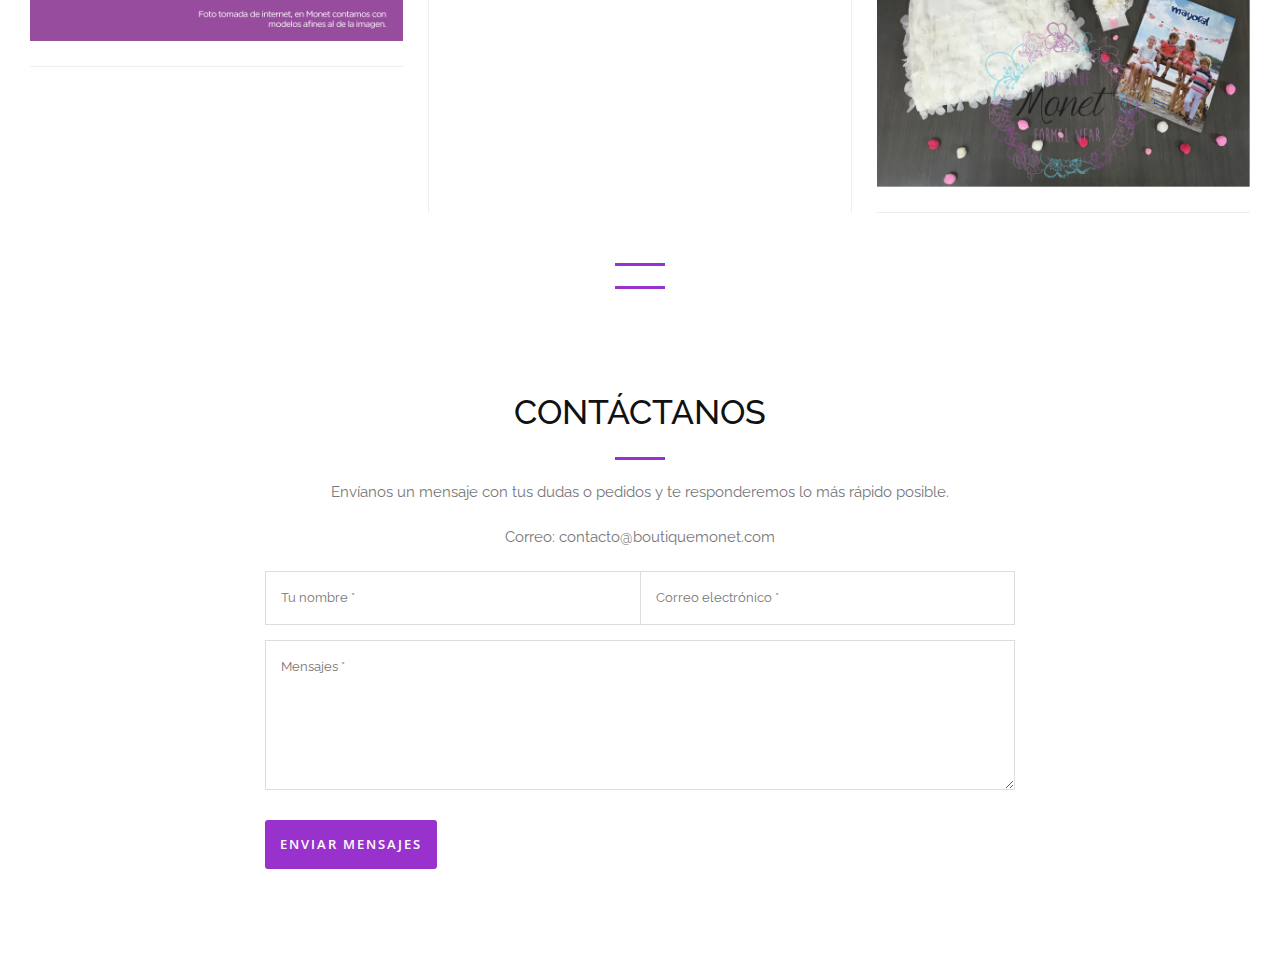
<file: confirmacion.html>
<!DOCTYPE html>
<html lang="en">
<head>
<meta charset="utf-8">
<meta name="viewport" content="width=device-width, initial-scale=1">
<meta name="description" content="">
<meta name="author" content="">
<title>Boutique Monet</title>
<!-- Bootstrap Core CSS -->
<link rel="stylesheet" href="css/bootstrap.min.css" type="text/css">
<!-- Custom Fonts -->
<link href='https://fonts.googleapis.com/css?family=Mrs+Sheppards%7CDosis:300,400,700%7COpen+Sans:300italic,400italic,600italic,700italic,800italic,400,300,600,700,800;' rel='stylesheet' type='text/css'>
<link rel="stylesheet" href="font-awesome/css/font-awesome.min.css" type="text/css">
<link href="https://fonts.googleapis.com/css?family=Poppins|Raleway" rel="stylesheet">
<!-- Plugin CSS -->
<link rel="stylesheet" href="css/animate.min.css" type="text/css">
<!-- Custom CSS -->
<link rel="stylesheet" href="css/style.css" type="text/css">
<!-- HTML5 Shim and Respond.js IE8 support of HTML5 elements and media queries -->
<!-- WARNING: Respond.js doesn't work if you view the page via file:// -->
<!--[if lt IE 9]>
        <script src="https://oss.maxcdn.com/libs/html5shiv/3.7.0/html5shiv.js"></script>
        <script src="https://oss.maxcdn.com/libs/respond.js/1.4.2/respond.min.js"></script>
    <![endif]-->
</head>
<body id="page-top">
<nav id="mainNav" class="navbar navbar-default navbar-fixed-top">
<div class="container">
	<!-- Brand and toggle get grouped for better mobile display -->
	<div class="navbar-header">
		<button type="button" class="navbar-toggle collapsed" data-toggle="collapse" data-target="#bs-example-navbar-collapse-1">
		<span class="sr-only">Toggle navigation</span>
		<span class="icon-bar"></span>
		<span class="icon-bar"></span>
		<span class="icon-bar"></span>
		</button>
		<a class="navbar-brand page-scroll" href="#page-top"><img src="img/logo/monet3.png" alt="logo"></a>
	</div>
	<!-- Collect the nav links, forms, and other content for toggling -->
	<div class="collapse navbar-collapse" id="bs-example-navbar-collapse-1">
		<ul class="nav navbar-nav navbar-right">
			<li>
			<a class="page-scroll" href="index.html">Inicio</a>
			</li>
			<li>
			<a class="page-scroll" href="comunion.html">Primera Comunión</a>
			</li>
			<li>
			<a class="page-scroll" href="bautizo.html">Bautizo</a>
			</li>
			<li>
			<a class="page-scroll" href="vestidodeocasion.html">Vestidos de Ocasión</a>
			</li>
			<li class="active">
			<a class="page-scroll" href="confirmacion.html">Confirmación</a>
			</li>
			<li>
			<a class="page-scroll" href="casual.html">Casual</a>
			</li>
			<li>
			<a class="page-scroll" href="accesorios.html">Accesorios</a>
			</li>
			<li>
			<a class="page-scroll" href="contacto.html">Contacto</a>
			</li>
		</ul>
	</div>
	<!-- /.navbar-collapse -->
</div>
<!-- /.container -->
</nav>

<!-- Section Intro Slider
================================================== -->
<div id="carousel-example-generic" class="carousel intro slide">
	<!-- Indicators -->
<!-- 	<ol class="carousel-indicators">
		<li data-target="#carousel-example-generic" data-slide-to="0" class="active"></li>
		<li data-target="#carousel-example-generic" data-slide-to="1"></li>
		<li data-target="#carousel-example-generic" data-slide-to="2"></li>
	</ol> -->
	<!-- Wrapper for slides -->
	<div class="carousel-inner" role="listbox">
		<!-- First slide -->
		<div class="item active" style="background-image:url(img/Confirmacion/Confirmacion3.png); height:100%;">
			<div class="carousel-caption">
			<div class="row">
			<img src ="img/logo/monetp.png" class="" style = "max-width: 100%; height:100%; width: auto;">
			</div>
			<a class="navbar-brand page-scroll" href="#page-top"></a>
			</div>
		</div>
		<!-- /.item -->
		<!-- Second slide -->
		<div class="item" style="background-image:url(img/Confirmacion/6.jpg)">
			<div class="carousel-caption">
			<div class="row">
			<img src ="img/logo/monetp.png" class="" style = "max-width: 100%; height:100%; width: auto;">
			</div>
			<a class="navbar-brand page-scroll" href="#page-top"></a>
			</div>
		</div>
		<!-- /.item -->
		<!-- Third slide -->
		<div class="item" style="background-image:url(img/Confirmacion/8.jpg)">
			<div class="carousel-caption">
			<div class="row">
			<img src ="img/logo/monetp.png" class="" style = "max-width: 100%; height:100%; width: auto;">
			</div>
			<a class="navbar-brand page-scroll" href="#page-top"></a>
			</div>
		</div>
		<!-- /.item -->
	</div>
	<!-- /.carousel-inner -->
	<!-- Controls (currently displayed none from style.css)-->
<!-- 	<a class="left carousel-control" href="#carousel-example-generic" role="button" data-slide="prev">
	<span class="glyphicon glyphicon-chevron-left" aria-hidden="true"></span>
	<span class="sr-only">Previous</span>
	</a>
	<a class="right carousel-control" href="#carousel-example-generic" role="button" data-slide="next">
	<span class="glyphicon glyphicon-chevron-right" aria-hidden="true"></span>
	<span class="sr-only">Next</span>
	</a> -->
</div>
<!-- /.carousel -->

<!-- Section About
================================================== -->
<section id="about">
<div class="container">
	<div class="row">
		<div class="col-lg-10 col-lg-offset-1 text-center">
			<h2 class="section-heading">CONFIRMACIÓN</h2>
			<hr>
			<p style="font-size: 18px;">
				Haz que el día de la Confirmación de tu hija perfecto, no esperes más para adquirir el vestido que tanto ha soñado tu princesa… en Monet Boutique podrás encontrar una gran variedad de hermosos estilos con lindos y elegantes diseños en cortes ‘chanel’ o largos totalmente exclusivos, color ivory o blanco, inspirados en que tu pequeña luzca preciosa en el sacramento de la Confirmación.
			</p>
			<p style="font-size: 18px;">
				Porque los bellos momentos son para siempre...
			</p>
	</div>
</div>
</div>
</section> 
<hr> 

<!-- Section after about
================================================== -->
<!-- <section class="no-padding">
<div class="row">
	<div class="item">
		<img src="img/Principal/7.jpg" alt="">
	</div>
	<div class="item">
		<img src="img/Principal/71.jpg" alt="">
	</div>
	<div class="item">
		<img src="img/Principal/3.5.jpg" alt="">
	</div>
</div>
<div class="equal-heights w-middle">
	<div class="col-md-4">
		<img src="img/Principal/70.jpg" alt="">
	</div>
	<div class="col-md-4">
		<img src="img/Principal/18.jpg" alt="">
	</div>
	<div class="col-md-4">
		<img src="img/Principal/81.jpg" alt="">
	</div>
</div>
<div class="equal-heights w-middle">
	<div class="col-md-4">
		<img src="img/Principal/99.jpg" alt="">
	</div>
	<div class="col-md-4">
		<img src="img/Principal/34.jpg" alt="">
	</div>
	<div class="col-md-4">
		<img src="img/Principal/72.jpg" alt="">
	</div>
</div>
<div class="equal-heights w-middle">
	<div class="col-md-4">
		<img src="img/Principal/31.jpg" alt="">
	</div>
</div>
</section>
<div class="clearfix">
</div>

<hr> <hr> -->

<!-- Section after about
================================================== -->
<div class="wrapper">
	<div class="masonry bordered">
		<div class="brick">
			<img src="img/Confirmacion/Confirmacion2.png">
		</div>
		<div class="brick">
			<img src="img/Confirmacion/2.jpg">
		</div>
		<div class="brick">
			<img src="img/Confirmacion/3.jpg">
		</div>
		<div class="brick">
			<img src="img/Confirmacion/4.jpg">
		</div>
		<div class="brick">
			<img src="img/Confirmacion/7.jpg" alt="">
		</div>
		<div class="brick">
			<img src="img/Confirmacion/6.jpg" alt="">
		</div>
		<div class="brick">
			<img src="img/Confirmacion/5.jpg" alt="">
		</div>
		<div class="brick">
			<img src="img/Confirmacion/8.jpg" alt="">
		</div>
		<div class="brick">
			<img src="img/Confirmacion/9.jpg" alt="">
		</div>
		<div class="brick">
			<img src="img/Confirmacion/Confirmacion1.jpg" alt="">
		</div>
		<div class="brick">
			<img src="img/Confirmacion/1.jpg" alt="">
		</div>
		<div class="brick">
			<img src="img/Confirmacion/Confirmacion3.png" alt="">
		</div>
	</div>
</div>
<div class="clearfix">
</div>

<hr> <hr>

<!--     <section id="related-work" class="padding-top padding-bottom">
        <div class="container">
            <div class="row">
                <h1 class="title text-center">Fotos del Producto</h1>
                <div class="col-sm-4">
                    <div class="portfolio-wrapper">
                        <div class="portfolio-single">
                            <div class="portfolio-thumb">
                                <img src="img/Principal/81.jpg" class="img-responsive" alt="">
                            </div>
                        </div>
                    </div>
                </div>
                <div class="col-sm-4">
                    <div class="portfolio-wrapper">
                        <div class="portfolio-single">
                            <div class="portfolio-thumb">
                                <img src="img/Principal/31.jpg" class="img-responsive" alt="">
                            </div>
                        </div>
                    </div>
                </div>
                <div class="col-sm-4">
                    <div class="portfolio-wrapper">
                        <div class="portfolio-single">
                            <div class="portfolio-thumb">
                                <img src="img/Principal/72.jpg" class="img-responsive" alt="">
                            </div>
                        </div>
                    </div>
                </div>
                <div class="col-sm-4">
                    <div class="portfolio-wrapper">
                        <div class="portfolio-single">
                            <div class="portfolio-thumb">
                                <img src="img/Principal/34.jpg" class="img-responsive" alt="">
                            </div>
                            <div class="portfolio-view">
                                <ul class="nav nav-pills">
                                    <li><a href="images/ico/negro5.jpg" data-lightbox="example-set"><i class="fa fa-eye"></i></a></li>
                                </ul>
                            </div>
                        </div>
                        <div class="portfolio-info ">
                            <h2>Negro</h2>
                        </div>
                    </div>
                </div>
                <div class="col-sm-4">
                    <div class="portfolio-wrapper">
                        <div class="portfolio-single">
                            <div class="portfolio-thumb">
                                <img src="img/Principal/99.jpg" class="img-responsive" alt="">
                            </div>
                            <div class="portfolio-view">
                                <ul class="nav nav-pills">
                                    <li><a href="images/ico/lima5.jpg" data-lightbox="example-set"><i class="fa fa-eye"></i></a></li>
                                </ul>
                            </div>
                        </div>
                        <div class="portfolio-info ">
                            <h2>Lima</h2>
                        </div>
                    </div>
                </div>
                <div class="col-sm-4">
                    <div class="portfolio-wrapper">
                        <div class="portfolio-single">
                            <div class="portfolio-thumb">
                                <img src="img/Principal/34.jpg" class="img-responsive" alt="">
                            </div>
                            <div class="portfolio-view">
                                <ul class="nav nav-pills">
                                    <li><a href="images/ico/magenta5.jpg" data-lightbox="example-set"><i class="fa fa-eye"></i></a></li>
                                </ul>
                            </div>
                        </div>
                        <div class="portfolio-info ">
                            <h2>Magenta</h2>
                        </div>
                    </div>
                </div>
                <div class="col-sm-4">
                    <div class="portfolio-wrapper">
                        <div class="portfolio-single">
                            <div class="portfolio-thumb">
                                <img src="images/ico/celeste5.jpg" class="img-responsive" alt="">
                            </div>
                            <div class="portfolio-view">
                                <ul class="nav nav-pills">
                                    <li><a href="images/ico/celeste5.jpg" data-lightbox="example-set"><i class="fa fa-eye"></i></a></li>
                                </ul>
                            </div>
                        </div>
                        <div class="portfolio-info ">
                            <h2>Azul Claro</h2>
                        </div>
                    </div>
                </div>
                <div class="col-sm-4">
                    <div class="portfolio-wrapper">
                        <div class="portfolio-single">
                            <div class="portfolio-thumb">
                                <img src="images/ico/rojo5.jpg" class="img-responsive" alt="">
                            </div>
                            <div class="portfolio-view">
                                <ul class="nav nav-pills">
                                    <li><a href="images/ico/rojo5.jpg" data-lightbox="example-set"><i class="fa fa-eye"></i></a></li>
                                </ul>
                            </div>
                        </div>
                        <div class="portfolio-info ">
                            <h2>Rojo</h2>
                        </div>
                    </div>
                </div>
            </div>
        </div>
    </section> -->
    <!--/#related-work-->

<!-- Section Social
================================================== -->
<!-- <section id="social" class="parallax parallax-image" style="background-image:url(https://s3-eu-west-1.amazonaws.com/layanademo/s3-min.jpg);">
<div class="overlay" style="background:#222;opacity:0.5;">
</div>
<div class="wrapsection">
<div class="container">
	<div class="parallax-content">
		<div class="row wow fadeInLeft">
			<div class="col-md-3">
				<div class="funfacts text-center">
					<div class="icon">
						<a href="#"><i class="fa fa-twitter"></i></a>
					</div>
					<h4>Twitter</h4>
				</div>
			</div>
			<div class="col-md-3">
				<div class="funfacts text-center">
					<div class="icon">
						<a href="#"><i class="fa fa-facebook"></i></a>
					</div>
					<h4>Facebook</h4>
				</div>
			</div>
			<div class="col-md-3">
				<div class="funfacts text-center">
					<div class="icon">
						<a href="#"><i class="fa fa-google"></i></a>
					</div>
					<h4>Google</h4>
				</div>
			</div>
			<div class="col-md-3">
				<div class="funfacts text-center">
					<div class="icon">
						<a href="#"><i class="fa fa-wordpress"></i></a>
					</div>
					<h4>Blog</h4>
				</div>
			</div>
		</div>
	</div>
</div>
</div>
</section>
<div class="clearfix">
</div>

<!-- Section Contact
================================================== -->
<section id="contact">
<div class="container">
<div class="row">
	<div class="col-md-8 col-md-offset-2 text-center">
		<h2 class="section-heading">CONTÁCTANOS</b></h2>
		<hr class="primary">
		<p>
			 Envíanos un mensaje con tus dudas o pedidos y te responderemos lo más rápido posible. 
		</p>
		<p>
			Correo: contacto@boutiquemonet.com
		</p>
		<div class="regularform">
			<div class="done">
				<div class="alert alert-success">
					<button type="button" class="close" data-dismiss="alert">×</button>
					Tu mensaje fue enviado. ¡Gracias!
				</div>
			</div>
			<form method="post" action="contact.php" id="contactform" class="text-left">
				<input name="name" type="text" class="col-md-6 norightborder" placeholder="Tu nombre *">
				<input name="email" type="email" class="col-md-6" placeholder="Correo electrónico *">
				<textarea name="comment" class="col-md-12" placeholder="Mensajes *"></textarea>
				<input type="submit" id="submit" class="contact submit btn btn-primary btn-xl" value="Enviar mensajes">
			</form>
		</div>
	</div>
</div>
</div>
</section>



<!-- jQuery -->
<script src="js/jquery.js"></script>
<script src="js/bootstrap.min.js"></script>
<script src="js/parallax.js"></script>
<script src="js/contact.js"></script>
<script src="js/countto.js"></script>
<script src="js/jquery.easing.min.js"></script>
<script src="js/wow.min.js"></script>
<script src="js/common.js"></script>
<script src="js/masonry.pkgd.js"></script>
<script src="js/masonry.pkgd.min.js"></script>
<script src="js/imagesloaded.pkgd.js"></script>

<script>
  var $container = $('#foto');

  $container.imagesLoaded( function() {
    $container.masonry({
      columnWidth: function( containerWidth ) {
        return containerWidth / 3
      }
    });
  });
</script>
</body>
</html>
</file>
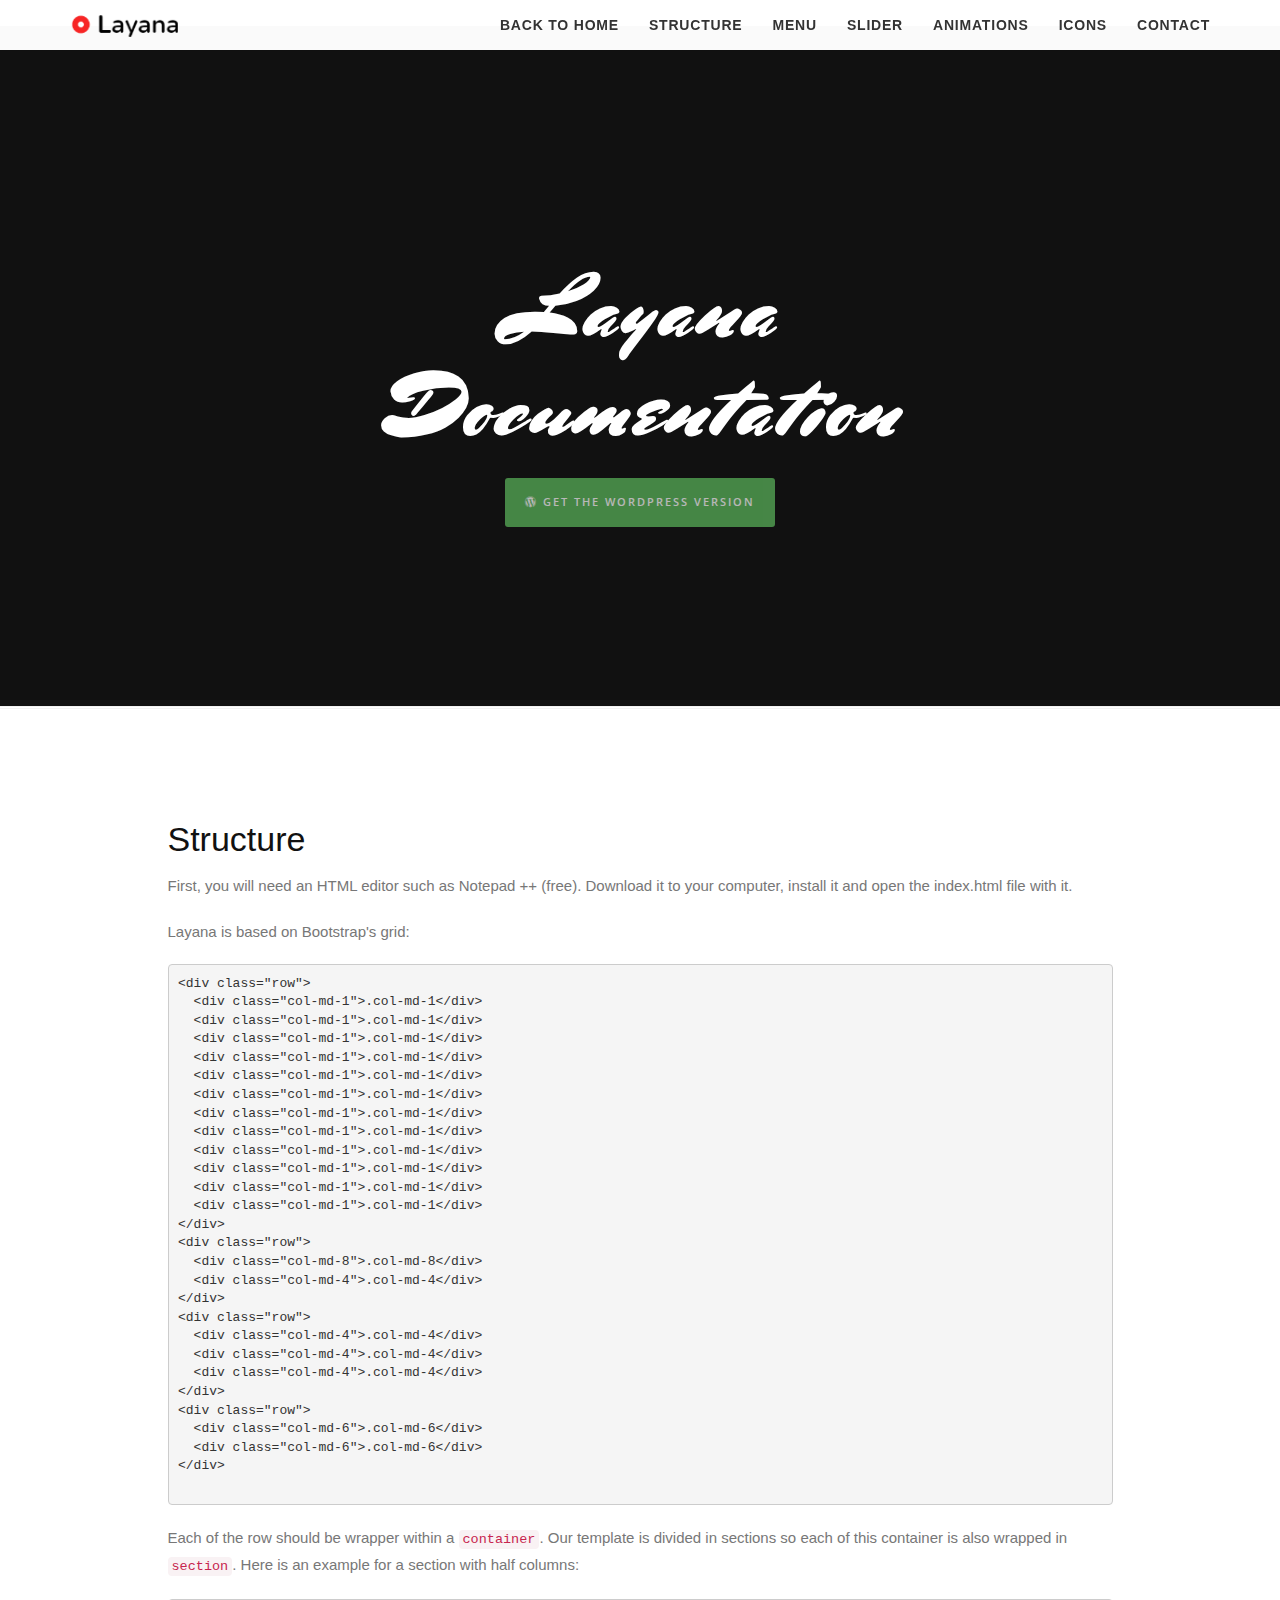
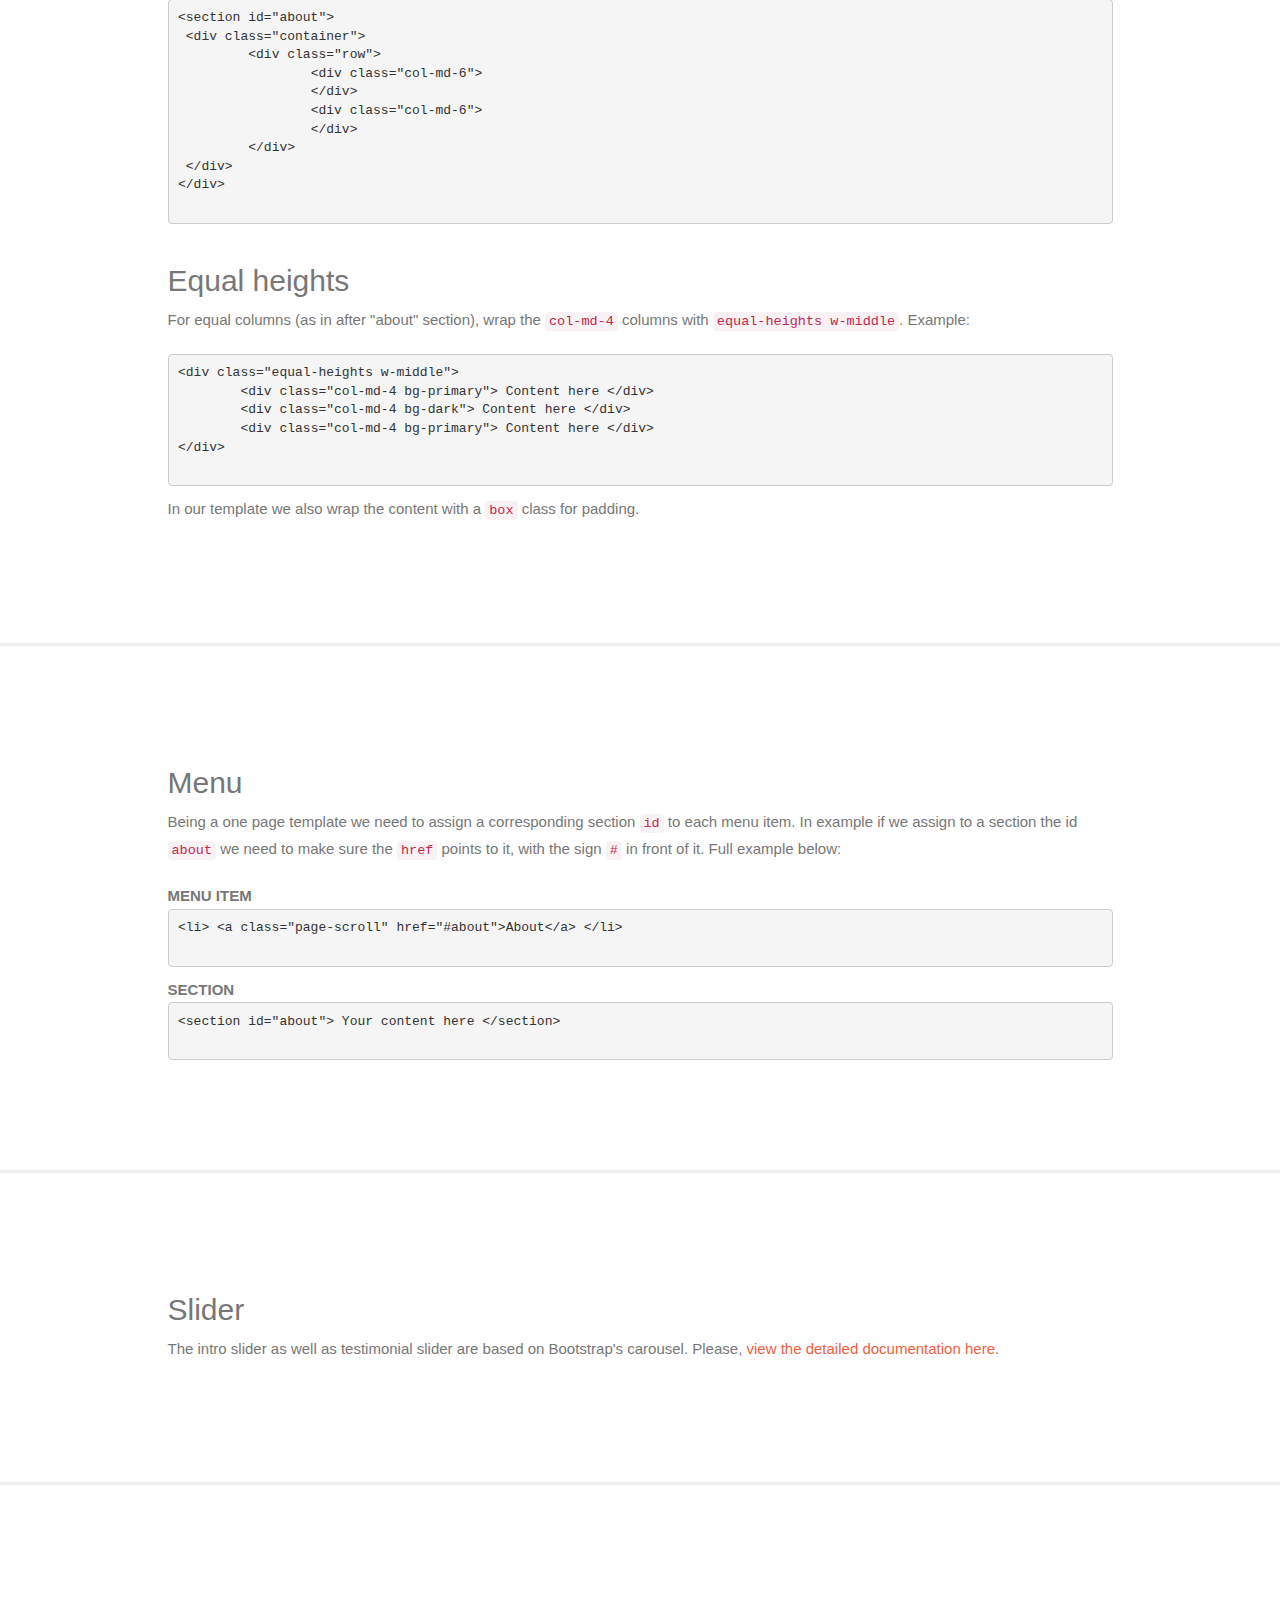
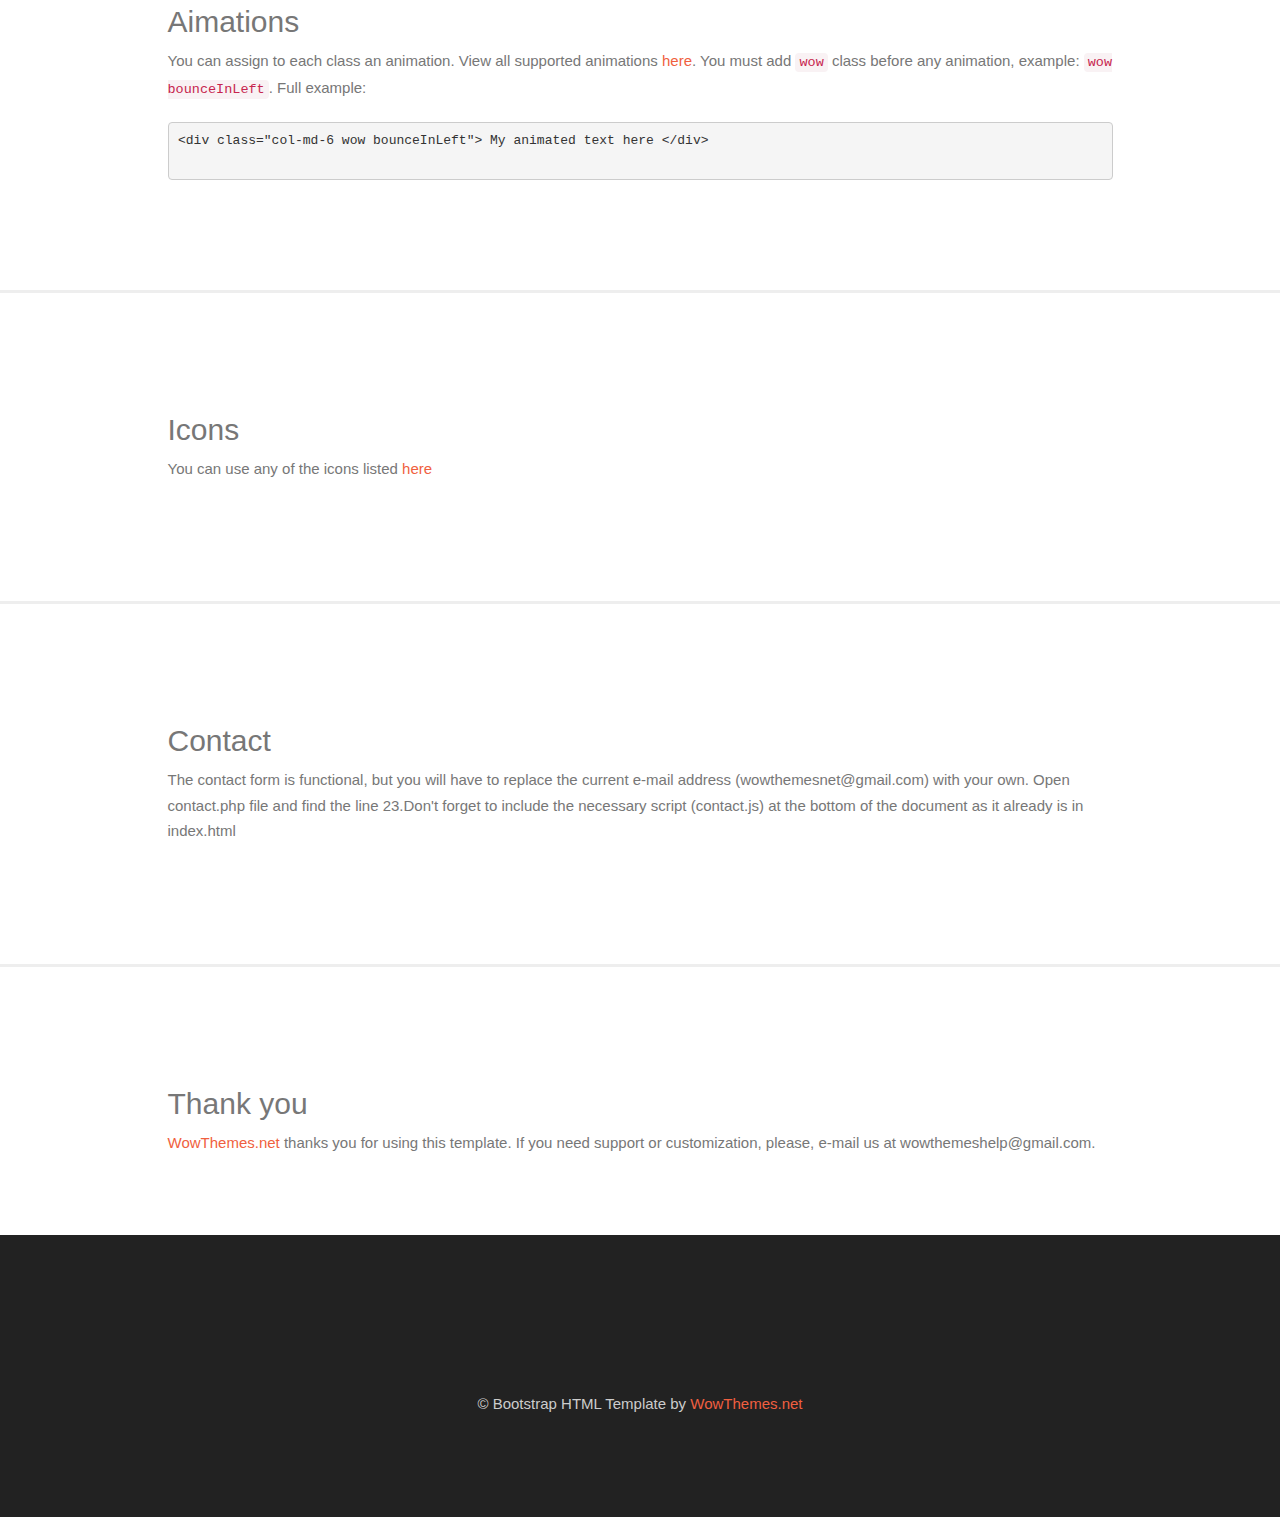
<file: documentation.html>
<!DOCTYPE html>
<html lang="en">
<head>
<meta charset="utf-8">
<meta http-equiv="X-UA-Compatible" content="IE=edge">
<meta name="viewport" content="width=device-width, initial-scale=1">
<meta name="description" content="">
<meta name="author" content="">
<title>Layana - HTML Bootstrap Theme</title>
<!-- Bootstrap Core CSS -->
<link rel="stylesheet" href="css/bootstrap.min.css" type="text/css">
<!-- Custom Fonts -->
<link href='http://fonts.googleapis.com/css?family=Mrs+Sheppards|Dosis:300,400,700|Open+Sans:300italic,400italic,600italic,700italic,800italic,400,300,600,700,800;' rel='stylesheet' type='text/css'>
<link rel="stylesheet" href="font-awesome/css/font-awesome.min.css" type="text/css">
<!-- Plugin CSS -->
<link rel="stylesheet" href="css/animate.min.css" type="text/css">
<!-- Custom CSS -->
<link rel="stylesheet" href="css/style.css" type="text/css">
<!-- HTML5 Shim and Respond.js IE8 support of HTML5 elements and media queries -->
<!-- WARNING: Respond.js doesn't work if you view the page via file:// -->
<!--[if lt IE 9]>
        <script src="https://oss.maxcdn.com/libs/html5shiv/3.7.0/html5shiv.js"></script>
        <script src="https://oss.maxcdn.com/libs/respond.js/1.4.2/respond.min.js"></script>
    <![endif]-->
</head>
<body id="page-top">
<nav id="mainNav" class="navbar navbar-default navbar-fixed-top">
<div class="container">
	<!-- Brand and toggle get grouped for better mobile display -->
	<div class="navbar-header">
		<button type="button" class="navbar-toggle collapsed" data-toggle="collapse" data-target="#bs-example-navbar-collapse-1">
		<span class="sr-only">Toggle navigation</span>
		<span class="icon-bar"></span>
		<span class="icon-bar"></span>
		<span class="icon-bar"></span>
		</button>
		<a class="navbar-brand page-scroll" href="index.html"><img src="img/logo.png"></a>
	</div>
	<!-- Collect the nav links, forms, and other content for toggling -->
	<div class="collapse navbar-collapse" id="bs-example-navbar-collapse-1">
		<ul class="nav navbar-nav navbar-right">
			<li>
			<a class="page-scroll" href="index.html">Back to Home</a>
			</li>
			<li><a class="page-scroll" href="#structure">Structure</a></li>
			<li><a class="page-scroll" href="#menu">Menu</a></li>
			<li><a class="page-scroll" href="#slider">Slider</a></li>
			<li><a class="page-scroll" href="#animations">Animations</a></li>
			<li><a class="page-scroll" href="#icons">Icons</a></li>
			<li><a class="page-scroll" href="#contact">Contact</a></li>
		</ul>
	</div>
	<!-- /.navbar-collapse -->
</div>
<!-- /.container -->
</nav>
<!-- Section Intro Slider
================================================== -->
<div id="carousel-example-generic" class="carousel intro slide">
	<!-- Wrapper for slides -->
	<div class="carousel-inner" role="listbox">
		<!-- First slide -->
		<div class="item active" style="background-color:#222;">
			<div class="carousel-caption">
				<h1 data-animation="animated bounceInUp">
				Layana Documentation </h1>
				<a href="https://www.wowthemes.net/themes/layana/" class="btn btn-success btn-lg" data-animation="animated fadeInRight"><i class="fa fa-wordpress"></i> Get the WordPress version</a>
			</div>
		</div>
		<!-- /.item -->
	</div>
	<!-- /.carousel-inner -->
</div>
<!-- /.carousel -->
<section id="structure">
<div class="container">
	<div class="row">
		<div class="col-lg-10 col-lg-offset-1">
			<h2 class="section-heading">Structure</b></h2>
			<p>
				 First, you will need an HTML editor such as Notepad ++ (free). Download it to your computer, install it and open the index.html file with it.
			</p>
			<p>
				 Layana is based on Bootstrap's grid:
			</p>
			<p>
				<pre>
&lt;div class=&quot;row&quot;&gt;
  &lt;div class=&quot;col-md-1&quot;&gt;.col-md-1&lt;/div&gt;
  &lt;div class=&quot;col-md-1&quot;&gt;.col-md-1&lt;/div&gt;
  &lt;div class=&quot;col-md-1&quot;&gt;.col-md-1&lt;/div&gt;
  &lt;div class=&quot;col-md-1&quot;&gt;.col-md-1&lt;/div&gt;
  &lt;div class=&quot;col-md-1&quot;&gt;.col-md-1&lt;/div&gt;
  &lt;div class=&quot;col-md-1&quot;&gt;.col-md-1&lt;/div&gt;
  &lt;div class=&quot;col-md-1&quot;&gt;.col-md-1&lt;/div&gt;
  &lt;div class=&quot;col-md-1&quot;&gt;.col-md-1&lt;/div&gt;
  &lt;div class=&quot;col-md-1&quot;&gt;.col-md-1&lt;/div&gt;
  &lt;div class=&quot;col-md-1&quot;&gt;.col-md-1&lt;/div&gt;
  &lt;div class=&quot;col-md-1&quot;&gt;.col-md-1&lt;/div&gt;
  &lt;div class=&quot;col-md-1&quot;&gt;.col-md-1&lt;/div&gt;
&lt;/div&gt;
&lt;div class=&quot;row&quot;&gt;
  &lt;div class=&quot;col-md-8&quot;&gt;.col-md-8&lt;/div&gt;
  &lt;div class=&quot;col-md-4&quot;&gt;.col-md-4&lt;/div&gt;
&lt;/div&gt;
&lt;div class=&quot;row&quot;&gt;
  &lt;div class=&quot;col-md-4&quot;&gt;.col-md-4&lt;/div&gt;
  &lt;div class=&quot;col-md-4&quot;&gt;.col-md-4&lt;/div&gt;
  &lt;div class=&quot;col-md-4&quot;&gt;.col-md-4&lt;/div&gt;
&lt;/div&gt;
&lt;div class=&quot;row&quot;&gt;
  &lt;div class=&quot;col-md-6&quot;&gt;.col-md-6&lt;/div&gt;
  &lt;div class=&quot;col-md-6&quot;&gt;.col-md-6&lt;/div&gt;
&lt;/div&gt;	 
				</pre>
			</p>
			<p>
				 Each of the row should be wrapper within a <code>container</code>. Our template is divided in sections so each of this container is also wrapped in <code>section</code>. Here is an example for a section with half columns:
			</p>
			<p>
				<pre>
&lt;section id=&quot;about&quot;&gt; 
 &lt;div class=&quot;container&quot;&gt; 
	 &lt;div class=&quot;row&quot;&gt; 
		 &lt;div class=&quot;col-md-6&quot;&gt; 
		 &lt;/div&gt; 
		 &lt;div class=&quot;col-md-6&quot;&gt; 
		 &lt;/div&gt; 
	 &lt;/div&gt; 
 &lt;/div&gt; 
&lt;/div&gt;
				</pre>
			</p>
		</div>
	</div>
	<div class="row">
		<div class="col-lg-10 col-lg-offset-1">
			<h2 class="section-title">Equal heights</h2>
			<p>
				 For equal columns (as in after "about" section), wrap the <code>col-md-4</code> columns with <code>equal-heights w-middle</code>. Example:
			</p>
			<pre>
&lt;div class=&quot;equal-heights w-middle&quot;&gt; 
	&lt;div class=&quot;col-md-4 bg-primary&quot;&gt; Content here &lt;/div&gt; 
	&lt;div class=&quot;col-md-4 bg-dark&quot;&gt; Content here &lt;/div&gt; 
	&lt;div class=&quot;col-md-4 bg-primary&quot;&gt; Content here &lt;/div&gt; 
&lt;/div&gt;
			</pre>
			<p>
				 In our template we also wrap the content with a <code>box</code> class for padding.
			</p>
		</div>
	</div>
</div>
</section>
<hr style="max-width: 100%;border-color: #eee; border-width: 3px;">
<section id="menu">
<div class="container">
	<div class="row">
		<div class="col-lg-10 col-lg-offset-1">
			<h2 class="section-title">Menu</h2>
			<p>
				 Being a one page template we need to assign a corresponding section <code>id</code> to each menu item. In example if we assign to a section the id <code>about</code> we need to make sure the <code>href</code> points to it, with the sign <code>#</code> in front of it. Full example below:
			</p>
			<b>MENU ITEM</b>
			<pre>
&lt;li&gt; &lt;a class=&quot;page-scroll&quot; href=&quot;#about&quot;&gt;About&lt;/a&gt; &lt;/li&gt;
			</pre>
			<b>SECTION</b>
			<pre>
&lt;section id=&quot;about&quot;&gt; Your content here &lt;/section&gt;
			</pre>
		</div>
	</div>
</div>
</section>
<hr style="max-width: 100%;border-color: #eee; border-width: 3px;">
<section id="slider">
<div class="container">
	<div class="row">
		<div class="col-lg-10 col-lg-offset-1">
			<h2 class="section-title">Slider</h2>
			<p>
				 The intro slider as well as testimonial slider are based on Bootstrap's carousel. Please, <a href="http://getbootstrap.com/javascript/#carousel">view the detailed documentation here</a>.
			</p>
		</div>
	</div>
</div>
</section>
<hr style="max-width: 100%;border-color: #eee; border-width: 3px;">
<section id="animations">
<div class="container">
	<div class="row">
		<div class="col-lg-10 col-lg-offset-1">
			<h2 class="section-title">Aimations</h2>
			<p>
				 You can assign to each class an animation. View all supported animations <a href="http://daneden.github.io/animate.css/">here</a>. You must add <code>wow</code> class before any animation, example: <code>wow bounceInLeft</code>. Full example:
			</p>
			<pre>
&lt;div class=&quot;col-md-6 wow bounceInLeft&quot;&gt; My animated text here &lt;/div&gt;
			</pre>
		</div>
	</div>
</div>
</section>
<hr style="max-width: 100%;border-color: #eee; border-width: 3px;">
<section id="icons">
<div class="container">
	<div class="row">
		<div class="col-lg-10 col-lg-offset-1">
			<h2 class="section-title">Icons</h2>
			<p>
				 You can use any of the icons listed <a href="http://themepush.com/demo/cayman/elements-icons.html" target="_blank">here</a>
			</p>
		</div>
	</div>
</div>
</section>
<hr style="max-width: 100%;border-color: #eee; border-width: 3px;">
<section id="contact">
<div class="container">
	<div class="row">
		<div class="col-lg-10 col-lg-offset-1">
			<h2 class="section-title">Contact</h2>
			<p>
				 The contact form is functional, but you will have to replace the current e-mail address (wowthemesnet@gmail.com) with your own. Open contact.php file and find the line 23.Don't forget to include the necessary script (contact.js) at the bottom of the document as it already is in index.html
			</p>
		</div>
	</div>
</div>
</section>
<hr style="max-width: 100%;border-color: #eee; border-width: 3px;">
<section id="slider">
<div class="container">
	<div class="row">
		<div class="col-lg-10 col-lg-offset-1">
			<h2 class="section-title">Thank you</h2>
			<a href="https://www.wowthemes.net/">WowThemes.net</a> thanks you for using this template. If you need support or customization, please, e-mail us at wowthemeshelp@gmail.com.
		</div>
	</div>
</div>
</section>
<section class="bg-dark">
<div class="container">
	<div class="row">
		<div class="col-md-12 text-center">
			<h1 class="bottombrand wow flipInX">WowThemesNet</h1>
			<p>
				 &copy; Bootstrap HTML Template by <a href="https://www.wowthemes.net/">WowThemes.net</a>
			</p>
		</div>
	</div>
</div>
</section>
<!-- jQuery -->
<script src="js/jquery.js"></script>
<!-- Bootstrap Core JavaScript -->
<script src="js/bootstrap.min.js"></script>
<!-- Plugin JavaScript -->
<script src="js/parallax.js"></script>
<script src="js/contact.js"></script>
<script src="js/countto.js"></script>
<script src="js/jquery.easing.min.js"></script>
<script src="js/wow.min.js"></script>
<!-- Custom Theme JavaScript -->
<script src="js/common.js"></script>
</body>
</html>
</file>
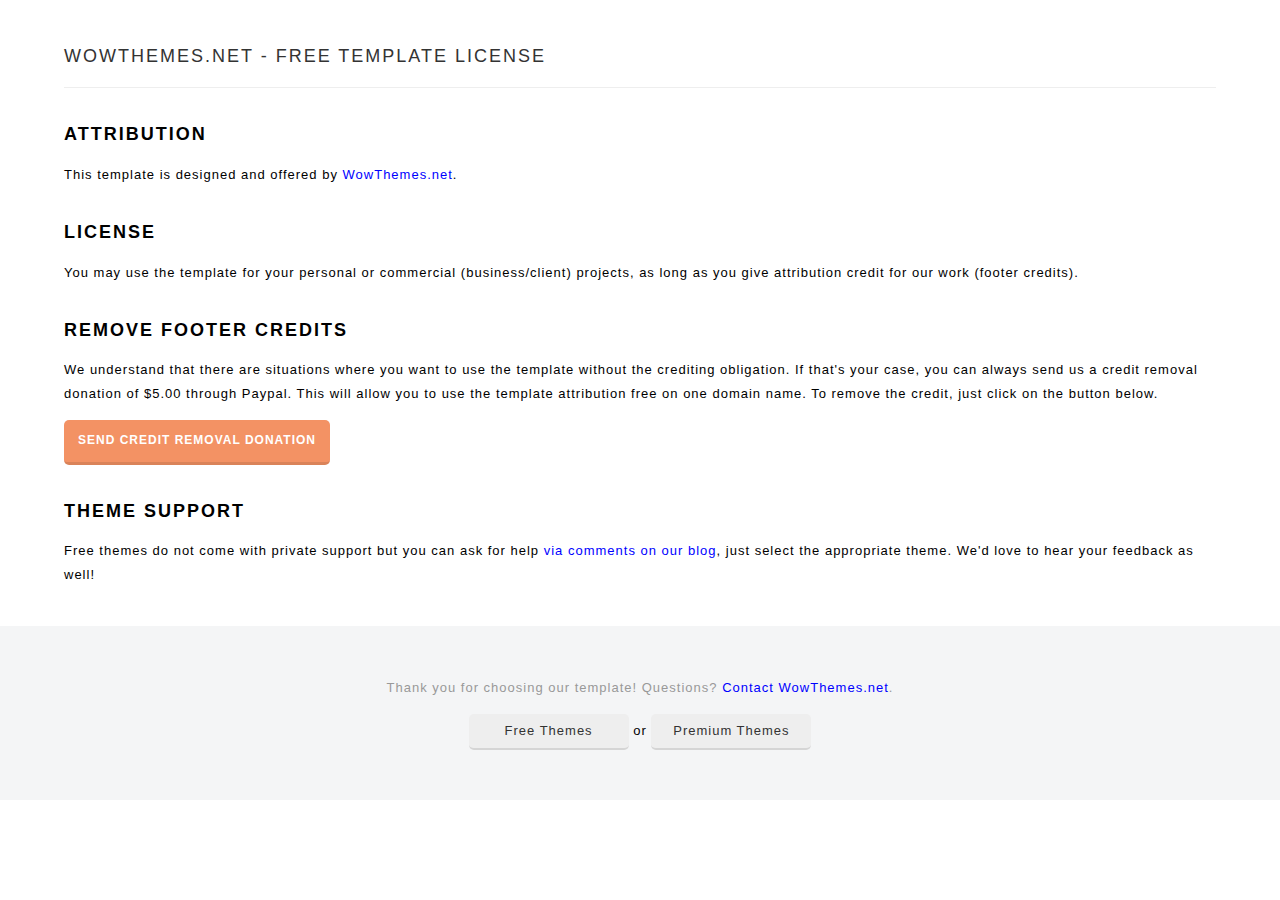
<file: license.html>
<html>
<body>
<style>
h1 {font-size:18px;letter-spacing:2px;margin-top:30px;}
body {margin:0;font-family:Arial;line-height:1.8; 
    letter-spacing: 1px;
    font-size: 13px;}
hr {border-top:1px solid #eee;border-bottom:0;height:1px;}
a {text-decoration:none;color:blue;}
.btn {background-color:#eee;padding:5px;color:#333;border-bottom:2px solid rgba(0,0,0,0.1);border-radius:5px;min-width:150px;display:inline-block;}
.btn.green {background-color:green;color:#fff;}
.btn.orange {background-color:orange;color:#fff;}
.paypal {display: inline-block;
    font-family: inherit;
    font-size: 12px;
    font-weight: 900;
    color: #fff;
    text-align: center;
    padding: 10px 14px;
    background: #f39264;
    border: 0;
    cursor: pointer;
    outline: none;
    margin-top: 15px;
    border-bottom: 3px solid rgba(0,0,0,0.1);}
</style>
<div style="max-width:90%;margin:0px auto;margin-top:40px;">
<h1 style="border-bottom:1px solid #eee;margin-bottom:20px;padding-bottom:15px;"><a style="text-decoration:none;color:#333;font-weight:300;" href="https://www.wowthemes.net">WOWTHEMES.NET - FREE TEMPLATE LICENSE</a> <i style="color:#ccc;font-size:12px;"></i><h1>

<h1>ATTRIBUTION</h1>
This template is designed and offered by <a href="https://www.wowthemes.net">WowThemes.net</a>.
<h1>LICENSE</h1>
You may use the template for your personal or commercial (business/client) projects, as long as you give attribution credit for our work (footer credits).
<br/>
<h1 style="display:inline-block;">REMOVE FOOTER CREDITS</h1><br/>
We understand that there are situations where you want to use the template without the crediting obligation. If that's your case, you can always send us a credit removal donation of $5.00 through Paypal. This will allow you to use the template attribution free on one domain name. To remove the credit, just click on the button below.
<br/><a href="https://www.paypal.com/cgi-bin/webscr?cmd=_s-xclick&hosted_button_id=X4RVEGDRZNWPS" class="btn paypal">SEND CREDIT REMOVAL DONATION</a>
<h1>THEME SUPPORT</h1>
Free themes do not come with private support but you can ask for help <a href="https://www.wowthemes.net/category/freebies-2/free-themes-templates/">via comments on our blog</a>, just select the appropriate theme. We'd love to hear your feedback as well!
</div>
<div style="text-align:center;background:#f4f5f6;padding:50px 0;margin-top:40px;">
<span style="color:#999;display:block;margin-bottom:15px;">Thank you for choosing our template! Questions? <a href="https://www.wowthemes.net/support/">Contact WowThemes.net</a>.</span>
<a class="btn" href="https://www.wowthemes.net/category/freebies-2/free-themes-templates/">Free Themes</a> or <a class="btn" href="https://www.wowthemes.net/category/freebies-2/free-themes-templates/">Premium Themes</a> 
</div>
</body>
</html>
</file>
<file: css/style.css>
/*! * Layana HTML 1.0.0 by WowThemes.net * All rights reserved http://www.wowthemes.net */
img {
  max-width: 100%;
  vertical-align: bottom;
}

.wrapper {
  padding: 1em;
}

.title {
  font-weight: 700;
}

.desc {
  font-size: 1em;
  font-style: italic;
  font-family: Georgia, serif;
}

.title,
.desc,
.intro {
  text-align: center;
}

a {
  color: #5b7083;
  -moz-transition: all .25s ease-in-out;
  -webkit-transition: all .25s ease-in-out;
  transition: all .25s ease-in-out;
}

.intro {
  margin: 1.75em 0 .75em;
  border-bottom: 3px double rgba(0, 0, 0, 0.05);
  margin-bottom: 1.75em;
}
.intro a {
  opacity: .7;
}
.intro a:hover {
  opacity: 1;
}
.intro h3 {
  font-size: .825em;
  font-weight: 700;
  text-transform: uppercase;
  display: inline-block;
  margin: .25em .75em .75em;
}
.intro h3 a {
  font-weight: 400;
}

.back-to-article {
  font-weight: 700;
  display: block;
  margin: 2em 0 0;
  padding: 1.25em;
  text-align: center;
  color: #CAD0DC;
  border: 3px solid #D1D8DE;
}
.back-to-article:hover {
  color: #465665;
  border-color: #5b7083;
}

.masonry {
  -moz-transition: all .5s ease-in-out;
  -webkit-transition: all .5s ease-in-out;
  transition: all .5s ease-in-out;
  -moz-column-gap: 30px;
  -webkit-column-gap: 30px;
  column-gap: 30px;
  -moz-column-fill: initial;
  -webkit-column-fill: initial;
  column-fill: initial;
}
.masonry .brick {
  margin-bottom: 30px;
}
.masonry .brick img {
  -moz-transition: all .5s ease-in-out;
  -webkit-transition: all .5s ease-in-out;
  transition: all .5s ease-in-out;
}
.masonry .brick:hover img {
  opacity: .75;
}
.masonry.bordered {
  -moz-column-rule: 1px solid #eee;
  -webkit-column-rule: 1px solid #eee;
  column-rule: 1px solid #eee;
  -moz-column-gap: 50px;
  -webkit-column-gap: 50px;
  column-gap: 50px;
}
.masonry.bordered .brick {
  padding-bottom: 25px;
  margin-bottom: 25px;
  border-bottom: 1px solid #eee;
}
.masonry.gutterless {
  -moz-column-gap: 0;
  -webkit-column-gap: 0;
  column-gap: 0;
}
.masonry.gutterless .brick {
  margin-bottom: 0;
}

.span {
  -moz-column-span: all;
  -webkit-column-span: all;
  column-span: all;
  *margin: 30px 0;
}

@media only screen and (min-width: 1024px) {
  .desc {
    font-size: 1.25em;
  }

  .intro {
    letter-spacing: 1px;
  }

  .wrapper {
    padding: 2em;
  }

  .masonry {
    -moz-column-count: 3;
    -webkit-column-count: 3;
    column-count: 3;
  }
}
@media only screen and (min-width: 768px) and (max-width: 1023px) {
  .wrapper {
    padding: 1.5em;
  }

  .masonry {
    -moz-column-count: 2;
    -webkit-column-count: 2;
    column-count: 2;
  }
}


body {
  margin: 0;
  padding: 0;
}

html,body {
	width:100%;
	height:100%;
}
body {
	font-family: 'Raleway', sans-serif;
	font-size:15px;
	color:#777;
	line-height:1.7;
}
hr {
	max-width:50px;
	border-color:#9932CC;
	border-width:3px;
}
hr.light {
	border-color:#fff;
}
a {
	color:#f05f40;
	-webkit-transition:all .35s;
	-moz-transition:all .35s;
	transition:all .35s;
}
a:hover,a:focus {
	color:#eb3812;
}
h1,h2,h3,h4,h5,h6 {
	font-family: 'Raleway', sans-serif;
}
p {
	margin-bottom:20px;
}
.btn {
		padding:16px 30px;
	margin-top:15px;
}
.bg-primary {
	background-color:#f05f40;
}
.bg-dark {
	color:#ccc;
	background-color:#222;
}
.bg-gray {
	background-color:#f4f4f4;
}
.bg-darkgray {
	background-color:#eaeaea;
}
.bg-gray h2,.bg-darkgray h2 {
	color:#111;
}
.text-faded {
	color:rgba(255,255,255,.7) !Important;
}
section {
	padding:80px 0;
}
aside {
	padding:50px 0;
}
.no-padding {
	padding:0;
}
.navbar-default {
	border-color:rgba(34,34,34,.05);
	font-family: 'Poppins', sans-serif;
	background-color:#fff;
	-webkit-transition:all .35s;
	-moz-transition:all .35s;
	transition:all .35s;
}
.navbar-default .navbar-header .navbar-brand {
	text-transform:uppercase;
	font-family: 'Poppins', sans-serif;
	font-weight:700;
	color:#f05f40;
}
.navbar-default .navbar-header .navbar-brand:hover,.navbar-default .navbar-header .navbar-brand:focus {
	color:#eb3812;
}
.navbar-default .nav>li>a,.navbar-default .nav>li>a:focus {
	text-transform:uppercase;
	font-size:14px;
	font-weight:600;
	font-family: 'Poppins', sans-serif;
	color:#222;
	letter-spacing:0.8px;
}
.navbar-default .nav>li>a:hover,.navbar-default .nav>li>a:focus:hover {
	color:#f05f40;
}
.navbar-default .nav>li.active>a,.navbar-default .nav>li.active>a:focus {
	color:#9932CC!important;
	background-color:transparent;
}
.navbar-default .nav>li.active>a:hover,.navbar-default .nav>li.active>a:focus:hover {
	background-color:transparent;
}
@media(min-width:768px) {
	.navbar-default {
		border:0;
		background-color:rgba(255,255,255,0.98);
		box-shadow:0 1px 0px rgba(0,0,0,0.03);
	}
	.navbar-default .navbar-header .navbar-brand:hover,.navbar-default .navbar-header .navbar-brand:focus {
		color:#333;
	}
	.navbar-default .nav>li>a,.navbar-default .nav>li>a:focus {
		color:#333;
	}
	.navbar-default .nav>li>a:hover,.navbar-default .nav>li>a:focus:hover {
		color:#333;
	}
	.navbar-default.affix .navbar-header .navbar-brand {
		color:#f05f40;
	}
	.navbar-default.affix .navbar-header .navbar-brand:hover,.navbar-default.affix .navbar-header .navbar-brand:focus {
		color:#eb3812;
	}
	.navbar-default.affix .nav>li>a,.navbar-default.affix .nav>li>a:focus {
		color:#222;
	}
	.navbar-default.affix .nav>li>a:hover,.navbar-default.affix .nav>li>a:focus:hover {
		color:#f05f40;
	}
}
header {
	position:relative;
	width:100%;
	min-height:auto;
	text-align:center;
	color:#fff;
	background-image:url(../img/header.jpg);
	background-position:center;
	-webkit-background-size:cover;
	-moz-background-size:cover;
	background-size:cover;
	-o-background-size:cover;
}
header .header-content {
	position:relative;
	width:100%;
	padding:100px 15px;
	text-align:center;
}
header .header-content .header-content-inner h1 {
	margin-top:0;
	margin-bottom:0;
	text-transform:uppercase;
	font-weight:700;
}
header .header-content .header-content-inner hr {
	margin:30px auto;
}
header .header-content .header-content-inner p {
	margin-bottom:50px;
	font-size:16px;
	font-weight:300;
	color:rgba(255,255,255,.7);
}
@media(min-width:768px) {
	header {
		min-height:100%;
	}
	header .header-content {
		position:absolute;
		top:50%;
		padding:0 50px;
		-webkit-transform:translateY(-50%);
		-ms-transform:translateY(-50%);
		transform:translateY(-50%);
	}
	header .header-content .header-content-inner {
		margin-right:auto;
		margin-left:auto;
		max-width:1000px;
	}
	header .header-content .header-content-inner p {
		margin-right:auto;
		margin-left:auto;
		max-width:80%;
		font-size:18px;
	}
}
.section-heading {
	margin-top:0;
	line-height:1.4;
	font-size:34px;
	 color:#111;
}
.service-box {
	margin:50px auto 0;
	max-width:400px;
}
@media(min-width:992px) {
	.service-box {
		margin:20px auto 0;
	}
}
.service-box p {
	margin-bottom:0;
}
.portfolio-box {
	display:block;
	position:relative;
	margin:0 auto;
	max-width:650px;
}
.portfolio-box .portfolio-box-caption {
	display:block;
	position:absolute;
	bottom:0;
	width:100%;
	height:100%;
	text-align:center;
	color:#fff;
	opacity:0;
	background:rgba(240,95,64,.9);
	-webkit-transition:all .35s;
	-moz-transition:all .35s;
	transition:all .35s;
	font-family:Dosis;
}
.portfolio-box .portfolio-box-caption .portfolio-box-caption-content {
	position:absolute;
	top:50%;
	width:100%;
	text-align:center;
	transform:translateY(-50%);
}
.portfolio-box .portfolio-box-caption .portfolio-box-caption-content .project-category,.portfolio-box .portfolio-box-caption .portfolio-box-caption-content .project-name {
	padding:0 15px;
}
.portfolio-box .portfolio-box-caption .portfolio-box-caption-content .project-category {
	text-transform:uppercase;
	font-size:14px;
	font-weight:600;
}
.portfolio-box .portfolio-box-caption .portfolio-box-caption-content .project-name {
	font-size:18px;
}
.portfolio-box:hover .portfolio-box-caption {
	opacity:1;
}
@media(min-width:768px) {
	.portfolio-box .portfolio-box-caption .portfolio-box-caption-content .project-category {
		font-size:16px;
	}
	.portfolio-box .portfolio-box-caption .portfolio-box-caption-content .project-name {
		font-size:22px;
	}
}
.call-to-action h2 {
	margin:0 auto 20px;
}
.text-primary {
	color:#f05f40;
}
.no-gutter>[class*=col-] {
	padding-right:0;
	padding-left:0;
}
.btn-default {
	border-color:#fff;
	color:#222;
	background-color:#fff;
	-webkit-transition:all .35s;
	-moz-transition:all .35s;
	transition:all .35s;
}
.btn-default:hover,.btn-default:focus,.btn-default.focus,.btn-default:active,.btn-default.active,.open>.dropdown-toggle.btn-default {
	border-color:#ededed;
	color:#222;
	background-color:#f2f2f2;
}
.btn-default:active,.btn-default.active,.open>.dropdown-toggle.btn-default {
	background-image:none;
}
.btn-default.disabled,.btn-default[disabled],fieldset[disabled] .btn-default,.btn-default.disabled:hover,.btn-default[disabled]:hover,fieldset[disabled] .btn-default:hover,.btn-default.disabled:focus,.btn-default[disabled]:focus,fieldset[disabled] .btn-default:focus,.btn-default.disabled.focus,.btn-default[disabled].focus,fieldset[disabled] .btn-default.focus,.btn-default.disabled:active,.btn-default[disabled]:active,fieldset[disabled] .btn-default:active,.btn-default.disabled.active,.btn-default[disabled].active,fieldset[disabled] .btn-default.active {
	border-color:#fff;
	background-color:#fff;
}
.btn-default .badge {
	color:#fff;
	background-color:#222;
}
.btn-primary {
	border-color:#f05f40;
	color:#fff;
	background-color:#9932CC;
	-webkit-transition:all .35s;
	-moz-transition:all .35s;
	transition:all .35s;
}
.btn-primary:hover,.btn-primary:focus,.btn-primary.focus,.btn-primary:active,.btn-primary.active,.open>.dropdown-toggle.btn-primary {
	border-color:#ed431f;
	color:#fff;
	background-color:#ee4b28;
}
.btn-primary:active,.btn-primary.active,.open>.dropdown-toggle.btn-primary {
	background-image:none;
}
.btn-primary.disabled,.btn-primary[disabled],fieldset[disabled] .btn-primary,.btn-primary.disabled:hover,.btn-primary[disabled]:hover,fieldset[disabled] .btn-primary:hover,.btn-primary.disabled:focus,.btn-primary[disabled]:focus,fieldset[disabled] .btn-primary:focus,.btn-primary.disabled.focus,.btn-primary[disabled].focus,fieldset[disabled] .btn-primary.focus,.btn-primary.disabled:active,.btn-primary[disabled]:active,fieldset[disabled] .btn-primary:active,.btn-primary.disabled.active,.btn-primary[disabled].active,fieldset[disabled] .btn-primary.active {
	border-color:#f05f40;
	background-color:#f05f40;
}
.btn-primary .badge {
	color:#f05f40;
	background-color:#fff;
}
.btn {
	border:0;
	border-radius:300px;
	text-transform:uppercase;
	font-family:'Open Sans','Helvetica Neue',Arial,sans-serif;
	font-weight:700;
}
.btn-xl {
	padding:15px 30px;
}
::-moz-selection {
	text-shadow:none;
	color:#fff;
	background:#222;
}
::selection {
	text-shadow:none;
	color:#fff;
	background:#222;
}
img::selection {
	color:#fff;
	background:0 0;
}
img::-moz-selection {
	color:#fff;
	background:0 0;
}
body {
	webkit-tap-highlight-color:#222;
}
.carousel-caption {
	 top:30%;
}
.main-container {
	padding:40px 15px;
}
.skyblue {
	background-color:#22c8ff;
}
.deepskyblue {
	background-color:#00bfff;
}
.darkerskyblue {
	background-color:#00a6dd;
}
.carousel-indicators {
	bottom:50;
}
.intro .carousel-control.right,.intro .carousel-control.left {
	background-image:none;
	display:none;
}
.carousel-indicators li,.carousel-indicators li.active {
	width:15px;
	height:15px;
	margin:0;
}
.intro .item {
	min-height:680px;
	height:100%;
	width:100%;
	background-size:cover;
}
.carousel-caption h1 {
	font-size:90px;
	color:#fff;
	margin-top:10px;
	margin-bottom:10px;
	letter-spacing:3px;
	font-family:"Mrs Sheppards";
}
.carousel-caption h2 {
	font-size:30px;
	letter-spacing:1px;
	font-weight:300;
}
.carousel .icon-container {
	display:inline-block;
	font-size:25px;
	line-height:25px;
	padding:1em;
	text-align:center;
	border-radius:50%;
}
.carousel-caption button {
	border-color:#00bfff;
	margin-top: 1em;
}
/* Animation delays */
.carousel-caption h3:first-child {
	-webkit-animation-delay:1s;
	animation-delay:1s;
}
.carousel-caption h3:nth-child(2) {
	-webkit-animation-delay:2s;
	animation-delay:2s;
}
.carousel-caption button {
	-webkit-animation-delay:3s;
	animation-delay:3s;
}
.carousel-control,.carousel-caption {
	text-shadow:none;
}
.intro .item:before {
	content:"";
	background-color:rgba(0,0,0,0.5);
	position:absolute;
	left:0;
	top:0;
	width:100%;
	height:100%;
	z-index:1;
}
.carousel-caption .btn {
	margin-top:10px;
	font-size:11px;
	padding:17px 20px;
	margin-left:5px;
	margin-right:5px;
	min-width:150px;
	text-align:center;
}
.btn {
	font-size:11px;
	text-transform:uppercase;
	letter-spacing:2px;
	border-radius:3px;
	font-weight:600;
	-webkit-transition:all .3s ease-in-out;
	-moz-transition:all .3s ease-in-out;
	transition:all .3s ease-in-out;
}
.btn-ghost {
	border:1px solid #eee;
	color:#fff;
	background:0;
}
.btn-ghost:hover {
	background:#fff;
}
.btn-white {
	background-color:#fff;
	border:1px solid #fff;
	color:#222;
}
.btn-round {
	border-radius:300px;
	border:0;
	font-weight:700;
}
.btn-round:hover {
	border-radius:300px;
}
.equal-heights .col-md-4 {
	padding-left:0;
	padding-right:0;
}
.equal-heights .box {
	padding:60px;
}
.w-middle {
	transform-style:preserve-3d;
}
@media(min-width:780px) {
		.w-middle .box {
			position:relative;
			top:50%;
			-webkit-transform:translateY(-50%);
			-ms-transform:translateY(-50%);
			transform:translateY(-50%);
	}
}
.box h2 {
	font-size:26px;
	margin-bottom:20px;
	margin-top:0;
}
.equal-heights img {
	max-width:100%;
	height:auto;
	width:100%;
	display:block;
}
.iconbox {
	display:inline-block;
	width:80px;
	height:80px;
	color:#fff;
	border-radius:50%;
	line-height:90px;
}
.teambox h2 {
	margin:0;
	font-size:17px;
	font-weight:600;
	text-transform:uppercase;
	letter-spacing:1px;
	padding:20px 20px 5px 20px;
	text-align:center;
}
.teambox p {
	margin:0;
	padding:0px 20px 15px 20px;
	font-size:14px;
	text-transform:uppercase;
	font-weight:300;
	text-align:center;
}
.team-social a {
	background:rgba(0,0,0,0.05);
	height:40px;
	width:40px;
	text-align:center;
	border-radius:5px;
	color:#fff;
	line-height:40px;
	font-size:15px;
	-webkit-transition:all .3s ease-in;
	-moz-transition:all .3s ease-in;
	-o-transition:all .3s ease-in;
	transition:all .3s ease-in;
	display:inline-block;
	margin-bottom:3px;
	margin-right:4px;
}
.team-social {
	padding:0 20px 20px 20px;
	text-align:center;
}
.overlay-image {
	width:100%;
	height:100%;
	overflow:hidden;
	position:relative;
	text-align:center;
	background:#222
}
.port-zoom-link p {
	width:100%;
}
.overlay-image .mask,.overlay-image .content {
	width:100%;
	height:100%;
	position:absolute;
	overflow:hidden;
	top:0;
	left:0
}
.view-overlay img {
	-webkit-transform:scaleY(1);
	-moz-transform:scaleY(1);
	-o-transform:scaleY(1);
	-ms-transform:scaleY(1);
	transform:scaleY(1);
	-webkit-transition:all .7s ease-in-out;
	-moz-transition:all .7s ease-in-out;
	-o-transition:all .7s ease-in-out;
	-ms-transition:all .7s ease-in-out;
	transition:all .7s ease-in-out
}
.view-overlay .mask {
	-webkit-transition:all .5s linear;
	-moz-transition:all .5s linear;
	-o-transition:all .5s linear;
	-ms-transition:all .5s linear;
	transition:all .5s linear;
	-ms-filter:"alpha(opacity=0)";
	filter:alpha(opacity=0);
	opacity:0
}
.port-zoom-link {
	position:absolute;
	top:0;
	right:0;
	bottom:0;
	left:0;
	margin:auto;
	padding:0 20px;
	align-items:center;
	display:flex;
}
.view-overlay:hover img {
	-webkit-transform:scale(10);
	-moz-transform:scale(10);
	-o-transform:scale(10);
	-ms-transform:scale(10);
	transform:scale(10);
	-ms-filter:"alpha(opacity=0)";
	filter:alpha(opacity=0);
	opacity:0
}
.view-overlay:hover .mask {
	-ms-filter:"alpha(opacity=100)";
	filter:alpha(opacity=100);
	opacity: 1
}
/* Carousel */
#quote-carousel {
	padding:0 10px 30px 10px;
	margin-top:30px;
	/* Control buttons */
	/* Previous button */
	/* Next button */
	/* Changes the position of the indicators */
	/* Changes the color of the indicators */
}
#quote-carousel .carousel-control {
	background:none;
	color:#CACACA;
	font-size:2.3em;
	text-shadow:none;
	margin-top:30px;
}
#quote-carousel .carousel-control.left {
	left:0px;
}
#quote-carousel .carousel-control.right {
	right:0px;
}
#quote-carousel .carousel-indicators {
	right:50%;
	top:auto;
	bottom:0px;
	margin-right:-19px;
}
#quote-carousel .carousel-indicators li {
	width:50px;
	height:50px;
	margin:5px;
	cursor:pointer;
	border:0;
	border-radius:50px;
	opacity:0.4;
	overflow:hidden;
	transition:all 0.4s;
}
#quote-carousel .carousel-indicators .active {
	background:#333333;
	width:120px;
	height:120px;
	border-radius:100px;
	border-color:#f33;
	opacity:1;
	overflow:hidden;
}
.carousel-inner {
	min-height:300px;
}
.item blockquote {
	border-left:none;
	 margin:0;
	 font-size:24px;
	line-height:1.6;
	padding:0 0px 145px 0;
	font-weight:300;
	font-family:Georgia;
	font-style:italic;
	color:#222;
}
.item blockquote p:before {
	content:"\f10d";
	font-family:'Fontawesome';
	float:left;
	margin-right:10px;
}
.parallax-image {
	background-position:50% 0;
	background-repeat:no-repeat;
	background-attachment:fixed;
	background-size:cover;
	 position:relative;
}
.wrapsection {
	padding:0px 0;
	position:relative;
	margin:0px 0;
}
.parallax-content {
	position:relative;
	z-index:4;
	padding:80px 0;
}
.parallax .overlay {
	position:absolute;
	top:0;
	bottom:0;
	right:0;
	left:0;
	opacity:0.0;
	z-index:2;
}
.funfacts .icon {
	font-size:40px;
	display:inline-block;
	width:80px;
	height:80px;
	line-height:80px;
	text-align:center;
	border-radius:50%;
	margin-bottom:10px;
	clear:both;
	color:#fff;
	border:0;
	background:rgba(0,0,0,0.2);
}
.funfacts .icon a {
	color:#fff;
}
.funfacts .counter {
	font-size:70px;
	color:#fff;
	font-weight:700;
}
.funfacts h4 {
	text-transform:uppercase;
	font-size:15px;
	margin:22px 0 0;
	position:relative;
	letter-spacing:1px;
	color: #fff;
}
/*=========================*/
/* Pricing */
/*=========================*/
.wow-pricing-table {
	list-style:none;
	margin:0;
	padding:0;
	-webkit-transition:0.3s;
	-moz-transition:0.3s;
	transition:0.3s;
}
.wow-pricing-table div {
	list-style:none;
}
.wow-pricing-table>div {
	list-style:none;
	text-shadow:none;
	margin-bottom:0px;
	border:1px solid #eee;
		margin:0px 15px;
}
.wow-pricing-table>div.featured {
		z-index:1;
}
.wow-pricing-table>div.featured {
}
.wow-pricing-table>div.featured .wow-pricing-header {
	background-color:#f05f40;
}
.wow-pricing-table:hover {
	margin-top:-5px;
}
.wow-pricing-table .wow-pricing-header {
	text-align:center;
	padding:20px 0 10px 0;
	background-color:#333;
}
.wow-pricing-table .wow-pricing-header h5 {
	color:#fff;
	font-size:20px;
	margin:0;
	padding:0 20px 0px;
}
.wow-pricing-table .wow-pricing-cost {
	color:#fff;
	font-size:1.500em;
	line-height:1em;
	padding-top:15px;
	background:#333;
}
.wow-pricing-table .wow-pricing-per {
	font-size:0.786em;
	color:#fff;
	background-color:#333;
	padding-bottom:10px;
}
.wow-pricing-table .wow-pricing-content {
	background:#fff;
	text-align:center;
}
.wow-pricing-table .wow-pricing-content ul {
	margin:0 !important;
	list-style:none !important;
	padding-left:0;
}
.wow-pricing-table .wow-pricing-content ul li {
	margin:0 !important;
	padding:10px 20px !important;
	border-bottom:1px solid #eee;
	list-style:none !important;
	color:#555;
}
.wow-pricing-table .wow-pricing-content ul li:nth-child(2n+2) {
	background:#F9F9F9;
}
.wow-pricing-table .wow-pricing-button {
	background:#fff;
	text-align:center;
	border-top:1px solid #fff;
	padding:35px 20px 35px;
}
.wow-pricing-table .wow-pricing-button .wow-button {
	float:none;
	margin:0 auto;
	background:#333;
	color:#fff;
		border-radius:3px;
	padding:12px 22px 14px;
}
.featured .wow-pricing-per,.featured .wow-pricing-cost,.featured .wow-pricing-button .wow-button,.buttoncolor {
	background-color: #f05f40;
}
/*=========================*/
/* Timeline */
/*=========================*/
#tline {
	padding-bottom:60px;
}
.tline-holder {
	margin:0 auto;
	padding:0px;
	padding-top:20px;
	width:100%;
	position:relative;
	overflow:hidden;
	list-style:none;
}
.tline-holder:before {
	background:#e4e4e4;
	content:"";
	left:50%;
	top:20px;
	bottom:0px;
	position:absolute;
	width:1px;
	margin-left:-1px;
	height:9999px;
}
ul .tline-holder>li {
	width:100%;
	float:left;
	display:inline-block;
}
.tline-item-content {
	width:61.5%;
}
.tline-item-txt {
	position:relative;
	padding:20px;
	background:#fff;
	border:1px solid #e4e4e4;
	margin-top:-20px;
}
.tline-item-txt h3 {
	text-transform:uppercase;
	font-size:17px;
	margin-top:10px;
	font-weight:700;
	color:#333;
}
.tline-item-txt .meta {
	color:#999;
}
.tline-item-left .tline-item-content:hover .date-icon,.tline-item-right .tline-item-content:hover .date-icon {
	-webkit-animation:pulse .3s;
	animation:pulse .3s;
}
.tline-item-left {
	float:left;
	position:relative;
}
.tline-item-left .tline-item-content {
	float:left;
}
.tline-item-left .tline-item-txt {
	margin-right:60px;
}
.tline-item-left .date-icon {
	margin-right:-20px;
	float:right;
	background-color:#303543;
	color:#fff;
}
.tline-item-right {
	float:right;
	position:relative;
}
.tline-item-right .tline-item-content {
	float:right;
}
.tline-item-right .tline-item-txt {
	margin-left:60px;
}
.tline-item-right .date-icon {
	margin-left:-20px;
	float:left;
}
.tline-item-txt:before,.tline-item-txt:after {
	content:" ";
	position:absolute;
	top:24px;
	display:block;
	width:0;
	height:0;
	border-top:solid 15px transparent;
	border-bottom:solid 15px transparent;
}
.tline-item-left .tline-item-txt:before,.tline-item-left .tline-item-txt:after {
	right:-18px;
	border-left:solid 20px #fff;
}
.tline-item-left .tline-item-txt:before {
	right:-20px;
	border-left-color:#e4e4e4;
}
.tline-item-right .tline-item-txt:before,.tline-item-right .tline-item-txt:after {
	left:-18px;
	border-right:solid 20px #fff;
}
.tline-item-right .tline-item-txt:before {
	left:-20px;
	border-right-color:#e4e4e4;
}
.date-icon {
	text-align:center;
	padding-top:12px;
	width:40px;
	height:40px;
	background-color:#ee4b28;
	border-radius:100%;
	-moz-border-radius:100%;
	-webkit-border-radius:100%;
	color:#fff;
}
.tline-start {
	width:100%;
	float:left;
	padding:0px;
	position:relative;
}
.tline-start-content {
	text-align:center;
}
.tline-start .tline-start-icon {
	margin:0 auto;
	margin-bottom:20px;
	width:12px;
	height:12px;
	background:#e4e4e4;
	border-radius:100%;
	-moz-border-radius:100%;
	-webkit-border-radius:100%;
}
.regularform input,.regularform textarea {
	margin-bottom:15px;
	padding:15px;
	border:1px solid #ddd;
	font-size:13px;
}
.regularform input[type=submit] {
	border:0;
}
.regularform textarea {
	height:150px;
}
.regularform input.norightborder {
	border-right:0;
}
.done {
	display:none;
}
.social-icons a {
	color:white;
	margin:20px;
}
.social-icons a:hover {
	color:#e9e9e9;
}
.social-icons {
	margin-top:30px;
}
h1.bottombrand {
		font-family:"Mrs Sheppards";
	color:#fff;
	font-size:60px;
	margin-top:0;
}
h1.bottombrand:first-letter {
	color:#f05f40;
}
input.error,textarea.error {
	border:1px solid red;
}
@media only screen and (max-width:768px) {
	.wow {
		visibility:visible !important;
		-webkit-animation:none !important;
		-moz-animation:none !important;
		-o-animation:none !important;
		-ms-animation:none !important;
		animation:none !important;
	}
	.tline-item-content {
			margin-bottom:30px;
	}
	.tline-item-right,.tline-item-left {
		clear:both;
		float:none;
	}
	.tline-item-content {
		width:100%;
	}
	.tline-item-left .date-icon {
		margin-right:0;
	}
	.tline-item-right .date-icon {
		margin-left:0;
	}
	.parallax {
		background-attachment:scroll !important;
		background-position:100% !Important;
	}
	.portfolio-box img,.team-thumb img {
		width:100%;
	}
	.funfacts {
		margin-bottom:30px;
	}
	.regularform input,.regularform textarea {
		width:100%;
		border:1px solid #eee;
	}
	.item blockquote {
		font-size:16px;
	}
	#quote-carousel .carousel-control {
		display:none;
	}
	.funfacts .counter {
		font-size:35px;
	}
	section {
		padding:30px 0;
	}
	.equal-heights .box {
		padding:30px;
	}
	.carousel-caption h1 {
		font-size:60px;
	}
	.section-heading {
		font-size:30px;
	}
	#quote-carousel .carousel-indicators .active {
		width:80px;
		height:80px;
	}
	#quote-carousel {
		padding:0 10px 10px 10px;
		margin-top: 30px;
	}
}
</file>
